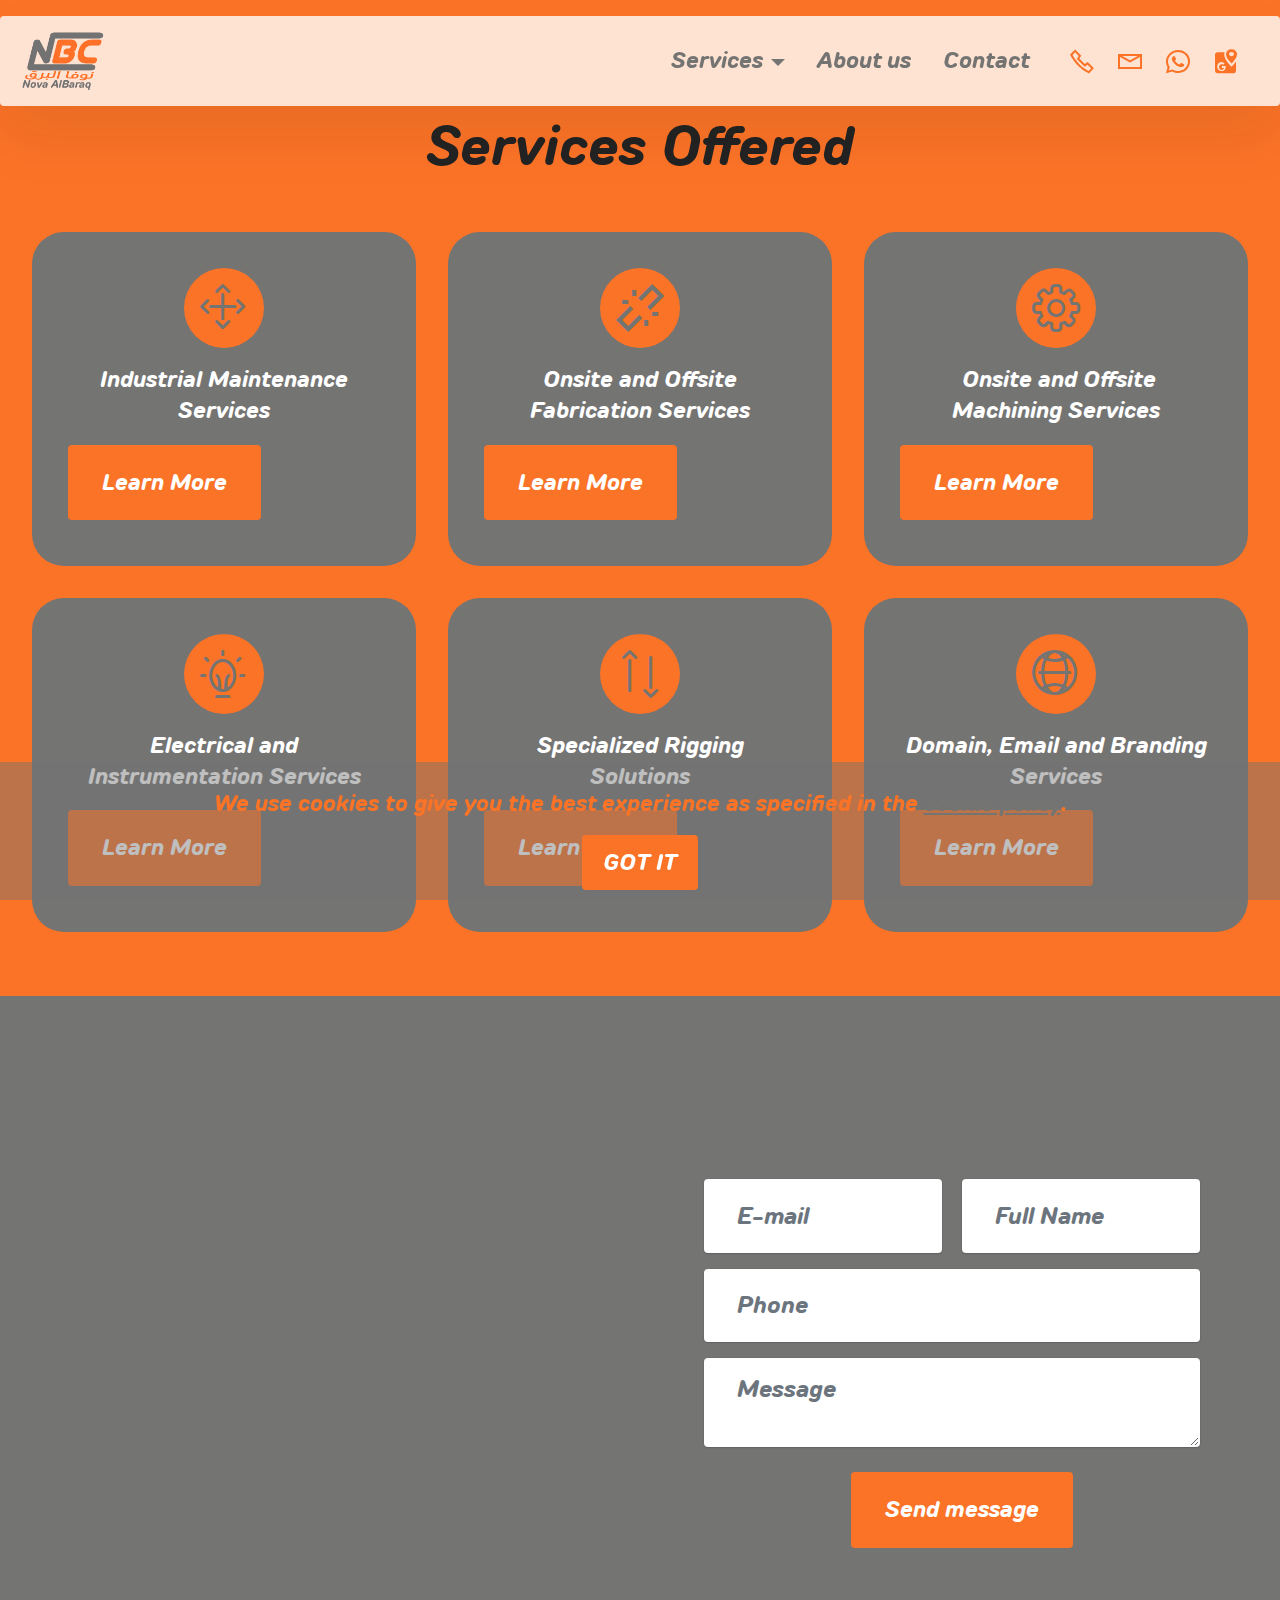
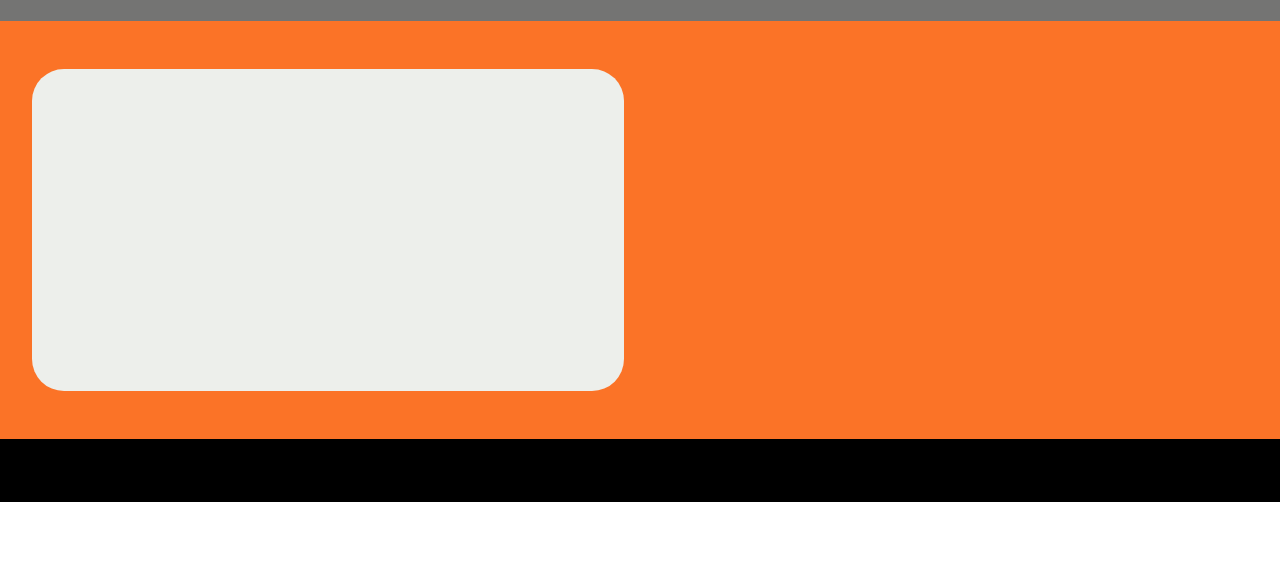
<file: service.html>
<!DOCTYPE html>
<html  >
<head>
  <!-- Site made with Mobirise Website Builder v5.9.18, https://mobirise.com -->
  <meta charset="UTF-8">
  <meta http-equiv="X-UA-Compatible" content="IE=edge">
  <meta name="generator" content="Mobirise v5.9.18, mobirise.com">
  <meta name="twitter:card" content="summary_large_image"/>
  <meta name="twitter:image:src" content="assets/images/service-meta.png">
  <meta property="og:image" content="assets/images/service-meta.png">
  <meta name="twitter:title" content="Services">
  <meta name="viewport" content="width=device-width, initial-scale=1, minimum-scale=1">
  <link rel="shortcut icon" href="assets/images/logo-small-transparent-1.png" type="image/x-icon">
  <meta name="description" content="Leading construction and maintenance company offering services to oil and gas, petrochemical and fertilizer industry. We also cater the services of Electrical, Instrumentation, specialized unconventional works and IT business.">
  
  
  <title>Services</title>
  <link rel="stylesheet" href="assets/web/assets/mobirise-icons2/mobirise2.css">
  <link rel="stylesheet" href="assets/web/assets/mobirise-icons-bold/mobirise-icons-bold.css">
  <link rel="stylesheet" href="assets/bootstrap/css/bootstrap.min.css">
  <link rel="stylesheet" href="assets/bootstrap/css/bootstrap-grid.min.css">
  <link rel="stylesheet" href="assets/bootstrap/css/bootstrap-reboot.min.css">
  <link rel="stylesheet" href="assets/animatecss/animate.css">
  <link rel="stylesheet" href="assets/dropdown/css/style.css">
  <link rel="stylesheet" href="assets/socicon/css/styles.css">
  <link rel="stylesheet" href="assets/theme/css/style.css">
  <link href="assets/fonts/style.css" rel="stylesheet">
  <link rel="preload" as="style" href="assets/mobirise/css/mbr-additional.css?v=KKo84v"><link rel="stylesheet" href="assets/mobirise/css/mbr-additional.css?v=KKo84v" type="text/css">

  
  
  
</head>
<body>

<!-- Analytics -->
<!-- Google Tag Manager (noscript) -->
<noscript><iframe src="https://www.googletagmanager.com/ns.html?id=GTM-T4RGKSXH" height="0" width="0" style="display:none;visibility:hidden"></iframe></noscript>
<!-- End Google Tag Manager (noscript) -->
<!-- /Analytics -->


  
  <section data-bs-version="5.1" class="menu menu2 cid-umyTbtkwdh" once="menu" id="menu02-m">
	

	<nav class="navbar navbar-dropdown navbar-fixed-top navbar-expand-lg">
		<div class="container">
			<div class="navbar-brand">
				<span class="navbar-logo">
					<a href="index.html#top">
						<img src="assets/images/logo-small-transparent-1.webp" alt="Nova AlBaraq" style="height: 5rem;">
					</a>
				</span>
				
			</div>
			<button class="navbar-toggler" type="button" data-toggle="collapse" data-bs-toggle="collapse" data-target="#navbarSupportedContent" data-bs-target="#navbarSupportedContent" aria-controls="navbarNavAltMarkup" aria-expanded="false" aria-label="Toggle navigation">
				<div class="hamburger">
					<span></span>
					<span></span>
					<span></span>
					<span></span>
				</div>
			</button>
			<div class="collapse navbar-collapse" id="navbarSupportedContent">
				<ul class="navbar-nav nav-dropdown nav-right" data-app-modern-menu="true"><li class="nav-item dropdown"><a class="nav-link link dropdown-toggle text-primary show display-7" href="service.html" data-toggle="dropdown-submenu" data-bs-toggle="dropdown" data-bs-auto-close="outside" aria-expanded="true">Services</a><div class="dropdown-menu show" aria-labelledby="dropdown-440" data-bs-popper="none"><a class="dropdown-item text-primary display-7" href="service.html">Industrial Services</a><a class="show dropdown-item text-primary display-7" href="service.html" aria-expanded="false">Fabrication Services</a><a class="text-primary show dropdown-item display-7" href="service.html">Machining Services</a><a class="text-primary show dropdown-item display-7" href="service.html">E&amp;I Services</a><a class="text-primary show dropdown-item display-7" href="service.html">Customized Solution&nbsp;</a><a class="text-primary show dropdown-item display-7" href="service.html">IT &amp; Branding Services</a></div></li><li class="nav-item"><a class="nav-link link text-primary display-7" href="https://mobiri.se" aria-expanded="false">About us</a></li>
					
					<li class="nav-item">
						<a class="nav-link link text-primary display-7" href="index.html#contacts-2-uhgCRJzOdi">Contact</a>
					</li></ul>
				<div class="icons-menu">
					<a class="iconfont-wrapper" href="tel:+966538020336">
						<span class="p-2 mbr-iconfont mobi-mbri-phone mobi-mbri"></span>
					</a>
					<a class="iconfont-wrapper" href="mailto:info@albaraq.sa">
						<span class="p-2 mbr-iconfont mobi-mbri-letter mobi-mbri"></span>
					</a>
					<a class="iconfont-wrapper" href="https://wa.me/966538020336">
						<span class="p-2 mbr-iconfont socicon-whatsapp socicon"></span>
					</a>
					<a class="iconfont-wrapper" href="https://maps.app.goo.gl/AC1Es3rGDufJdc6ZA" target="_blank">
						<span class="p-2 mbr-iconfont socicon-googlemaps socicon"></span>
					</a>
				</div>
				
			</div>
		</div>
	</nav>
</section>

<section data-bs-version="5.1" class="features22 cid-umyTbwz8qz" id="features022-p">
  

  
  
  <div class="container-fluid">
    <div class="row mb-5 justify-content-center">
      <div class="col-12 content-head">
        <h3 class="mbr-section-title mbr-fonts-style align-center mb-0 display-2"><strong>Services Offered</strong></h3>
        
      </div>
    </div>
    <div class="row mbr-masonry" data-masonry="{&quot;percentPosition&quot;: true }">
      <div class="item features-without-image col-12 col-md-6 col-lg-4 item-mb">
        <div class="item-wrapper">
          <div class="card-box align-left">
            <div class="iconfont-wrapper">
              <span class="mbr-iconfont mbrib-drag-n-drop2"></span>
            </div>
            <h5 class="card-title mbr-fonts-style display-7"><strong>Industrial Maintenance Services</strong></h5>
            

            <div class="mbr-section-btn item-footer"><a href="" class="btn item-btn btn-secondary display-7">Learn More</a></div>
          </div>
        </div>
      </div>
      <div class="item features-without-image col-12 col-md-6 col-lg-4 item-mb">
        <div class="item-wrapper">
          <div class="card-box align-left">
            <div class="iconfont-wrapper">
              <span class="mbr-iconfont mobi-mbri-unlink mobi-mbri"></span>
            </div>
            <h5 class="card-title mbr-fonts-style display-7"><strong>Onsite and Offsite Fabrication Services</strong></h5>
            

            <div class="mbr-section-btn item-footer"><a href="" class="btn item-btn btn-secondary display-7">Learn More</a></div>
          </div>
        </div>
      </div>
      <div class="item features-without-image col-12 col-md-6 col-lg-4 item-mb">
        <div class="item-wrapper">
          <div class="card-box align-left">
            <div class="iconfont-wrapper">
              <span class="mbr-iconfont mbrib-setting"></span>
            </div>
            <h5 class="card-title mbr-fonts-style display-7"><strong>&nbsp;Onsite and Offsite Machining Services</strong></h5>
            

            <div class="mbr-section-btn item-footer"><a href="" class="btn item-btn btn-secondary display-7">Learn More</a></div>
          </div>
        </div>
      </div>
      <div class="item features-without-image col-12 col-md-6 col-lg-4 item-mb">
        <div class="item-wrapper">
          <div class="card-box align-left">
            <div class="iconfont-wrapper">
              <span class="mbr-iconfont mbrib-idea"></span>
            </div>
            <h5 class="card-title mbr-fonts-style display-7"><strong>Electrical and Instrumentation Services</strong></h5>
            

            <div class="mbr-section-btn item-footer"><a href="" class="btn item-btn btn-secondary display-7">Learn More</a></div>
          </div>
        </div>
      </div>
      <div class="item features-without-image col-12 col-md-6 col-lg-4 item-mb">
        <div class="item-wrapper">
          <div class="card-box align-left">
            <div class="iconfont-wrapper">
              <span class="mbr-iconfont mbrib-up-down"></span>
            </div>
            <h5 class="card-title mbr-fonts-style display-7"><strong>Specialized Rigging Solutions</strong></h5>
            

            <div class="mbr-section-btn item-footer"><a href="" class="btn item-btn btn-secondary display-7">Learn More</a></div>
          </div>
        </div>
      </div>
      <div class="item features-without-image col-12 col-md-6 col-lg-4 item-mb">
        <div class="item-wrapper">
          <div class="card-box align-left">
            <div class="iconfont-wrapper">
              <span class="mbr-iconfont mbrib-globe-2"></span>
            </div>
            <h5 class="card-title mbr-fonts-style display-7"><strong>Domain, Email and Branding Services</strong></h5>
            

            <div class="mbr-section-btn item-footer"><a href="" class="btn item-btn btn-secondary display-7">Learn More</a></div>
          </div>
        </div>
      </div>
    </div>
  </div>
</section>

<section data-bs-version="5.1" class="form03 cid-umyTbAG2FV" id="form03-u">
    

    

    <div class="container-fluid">
        <div class="row justify-content-center">
            <div class="col-12 col-lg item-wrapper">
                <div class="mbr-section-head mb-5">
                    <h3 class="mbr-section-title mbr-fonts-style align-center mb-0 display-2">
                        <strong>Contact us</strong>
                    </h3>
                    
                </div>
                <div class="col-lg-12 mx-auto mbr-form" data-form-type="formoid">
                    <form action="https://mobirise.eu/" method="POST" class="mbr-form form-with-styler" data-form-title="Form Name"><input type="hidden" name="email" data-form-email="true" value="Ylhtcm7vVqKDW4R7AyhugDXF7kRf8VCbSlUFSmAs+xqepidDrdyLyMsznXUFeU3GZF6YDgbBE0awKBfAsQ73OKv76GcPCsK3A5X/rDInMW5cAnj/3jX6mlCA14dl5Uf6">
                        <div class="row">
                            <div hidden="hidden" data-form-alert="" class="alert alert-success col-12">Thanks for filling out the form!</div>
                            <div hidden="hidden" data-form-alert-danger="" class="alert alert-danger col-12">
                                Oops...! some problem!
                            </div>
                        </div>
                        <div class="dragArea row">
                            <div class="col-md col-sm-12 form-group mb-3 mb-3" data-for="name">
                                <input type="text" name="name" placeholder="Full Name" data-form-field="name" class="form-control" value="" id="name-form03-u">
                            </div>
                            <div class="col-md col-sm-12 form-group mb-3 mb-3" data-for="email">
                                <input type="email" name="email" placeholder="E-mail" data-form-field="email" class="form-control" value="" id="email-form03-u">
                            </div>
                            <div class="col-12 form-group mb-3 mb-3" data-for="phone">
                                <input type="tel" name="phone" placeholder="Phone" data-form-field="phone" class="form-control" value="" id="phone-form03-u">
                            </div>
                            <div class="col-12 form-group mb-3 mb-3" data-for="textarea">
                                <textarea name="textarea" placeholder="Message" data-form-field="textarea" class="form-control" id="textarea-form03-u"></textarea>
                            </div>
                            <div class="col-lg-12 col-md-12 col-sm-12 align-center mbr-section-btn"><button type="submit" class="btn btn-secondary display-7">
                                    Send message
                                </button></div>
                        </div>
                    </form>
                </div>


            </div>
            <div class="col-12 col-lg-6">
                <div class="image-wrapper">
                    <img class="w-100" src="assets/images/designer-1024x1024.webp" alt="">
                </div>
            </div>

        </div>
    </div>
</section>

<section data-bs-version="5.1" class="contacts02 map1 cid-umyTbBlkBd" id="contacts02-v">

    

    
    <div class="container-fluid">
        <div class="row justify-content-center">
            <div class="col-12 content-head">
                
            </div>
        </div>
        <div class="row justify-content-center">
            <div class="card col-12 col-md-12 col-lg-6">
                <div class="card-wrapper">
                    <div class="text-wrapper">
                        <h5 class="cardTitle mbr-fonts-style mb-2 display-5">
                            Contact Us
                        </h5>
                        <ul class="list mbr-fonts-style display-7">
                            <li class="mbr-text item-wrap">
                            Phone: <a href="tel:+966538020336" class="text-black">+966 538020336</a></li><li class="mbr-text item-wrap">WhatsApp: <a href="https://wa.me/966538020336" class="text-black text-primary" style="font-size: calc(1.175rem + 0.325 * ((100vw - 62rem) / 25));">+966 538020336</a></li> 

                            <li class="mbr-text item-wrap">                            
                            Email:<em><strong>
                            <a href="mailto:info@albaraq.sa" class="text-black text-primary">info@albaraq.sa</a></strong></em></li><li class="mbr-text item-wrap">Address: Al-Jubail, Saudi Arabia</li>

                            <li class="mbr-text item-wrap">
                            Working Hours:
                            Sat-Thur (9am-6pm)</li>
                        </ul>
                    </div>
                </div>
            </div>
            <div class="map-wrapper col-md-12 col-lg-6">
                <div class="google-map"><iframe frameborder="0" style="border:0" src="https://www.google.com/maps/embed?pb=!1m14!1m8!1m3!1d444.3745130455502!2d49.654273!3d26.998673!3m2!1i1024!2i768!4f13.1!3m3!1m2!1s0x3e35a1004e6a694d%3A0x64a48d8995360169!2sJabir%20dira!5e0!3m2!1sen!2sus!4v1721844445561!5m2!1sen!2sus" allowfullscreen=""></iframe></div>
            </div>
        </div>
    </div>
</section>

<section data-bs-version="5.1" class="footer3 cid-umyTbBYqwW" once="footers" id="footer03-w">

        

    

    <div class="container">
        <div class="row">
            

            
            <div class="col-12 mt-4">
                <p class="mbr-fonts-style copyright display-7">© 2024 Nova AlBaraq. All Rights Reserved.</p>
            </div>
        </div>
    </div>
</section><section class="display-7" style="padding: 0;align-items: center;justify-content: center;flex-wrap: wrap;    align-content: center;display: flex;position: relative;height: 4rem;"><a href="https://mobiri.se/3306796" style="flex: 1 1;height: 4rem;position: absolute;width: 100%;z-index: 1;"><img alt="" style="height: 4rem;" src="[data-uri]"></a><p style="margin: 0;text-align: center;" class="display-7">&#8204;</p><a style="z-index:1" href="https://mobirise.com/builder/ai-website-generator.html">AI Website Generator</a></section><script src="assets/bootstrap/js/bootstrap.bundle.min.js"></script>  <script src="assets/web/assets/cookies-alert-plugin/cookies-alert-core.js"></script>  <script src="assets/web/assets/cookies-alert-plugin/cookies-alert-script.js"></script>  <script src="assets/smoothscroll/smooth-scroll.js"></script>  <script src="assets/ytplayer/index.js"></script>  <script src="assets/dropdown/js/navbar-dropdown.js"></script>  <script src="assets/masonry/masonry.pkgd.min.js"></script>  <script src="assets/imagesloaded/imagesloaded.pkgd.min.js"></script>  <script src="assets/theme/js/script.js"></script>  <script src="assets/formoid/formoid.min.js"></script>  
  
  
<input name="cookieData" type="hidden" data-cookie-cookiesAlertType='1' data-cookie-customDialogSelector='null' data-cookie-colorText='#fb7327' data-cookie-colorBg='rgb(116, 116, 115)' data-cookie-opacityOverlay='0' data-cookie-bgOpacity='46' data-cookie-textButton='GOT IT' data-cookie-rejectText='REJECT' data-cookie-colorButton='#fb7327' data-cookie-rejectColor='#ffffff' data-cookie-colorLink='#747473' data-cookie-underlineLink='true' data-cookie-text="We use cookies to give you the best experience as specified in the <a href='privacy.html'>cookie policy</a>.">
   <div id="scrollToTop" class="scrollToTop mbr-arrow-up"><a style="text-align: center;"><i class="mbr-arrow-up-icon mbr-arrow-up-icon-cm cm-icon cm-icon-smallarrow-up"></i></a></div>
    <input name="animation" type="hidden">
  </body>
</html>
</file>
<file: assets/web/assets/mobirise-icons2/mobirise2.css>
@font-face {
  font-family: 'Moririse2';
  font-display: swap;
  src:  url('mobirise2.eot?f2bix4');
  src:  url('mobirise2.eot?f2bix4#iefix') format('embedded-opentype'),
    url('mobirise2.ttf?f2bix4') format('truetype'),
    url('mobirise2.woff?f2bix4') format('woff'),
    url('mobirise2.svg?f2bix4#mobirise2') format('svg');
  font-weight: normal;
  font-style: normal;
}

[class^="mobi-"], [class*=" mobi-"] {
  /* use !important to prevent issues with browser extensions that change fonts */
  font-family: 'Moririse2' !important;
  speak: none;
  font-style: normal;
  font-weight: normal;
  font-variant: normal;
  text-transform: none;
  line-height: 1;

  /* Better Font Rendering =========== */
  -webkit-font-smoothing: antialiased;
  -moz-osx-font-smoothing: grayscale;
}

.mobi-mbri-add-submenu:before {
  content: "\e900";
}
.mobi-mbri-alert:before {
  content: "\e901";
}
.mobi-mbri-align-center:before {
  content: "\e902";
}
.mobi-mbri-align-justify:before {
  content: "\e903";
}
.mobi-mbri-align-left:before {
  content: "\e904";
}
.mobi-mbri-align-right:before {
  content: "\e905";
}
.mobi-mbri-android:before {
  content: "\e906";
}
.mobi-mbri-apple:before {
  content: "\e907";
}
.mobi-mbri-arrow-down:before {
  content: "\e908";
}
.mobi-mbri-arrow-next:before {
  content: "\e909";
}
.mobi-mbri-arrow-prev:before {
  content: "\e90a";
}
.mobi-mbri-arrow-up:before {
  content: "\e90b";
}
.mobi-mbri-bold:before {
  content: "\e90c";
}
.mobi-mbri-bookmark:before {
  content: "\e90d";
}
.mobi-mbri-bootstrap:before {
  content: "\e90e";
}
.mobi-mbri-briefcase:before {
  content: "\e90f";
}
.mobi-mbri-browse:before {
  content: "\e910";
}
.mobi-mbri-bulleted-list:before {
  content: "\e911";
}
.mobi-mbri-calendar:before {
  content: "\e912";
}
.mobi-mbri-camera:before {
  content: "\e913";
}
.mobi-mbri-cart-add:before {
  content: "\e914";
}
.mobi-mbri-cart-full:before {
  content: "\e915";
}
.mobi-mbri-cash:before {
  content: "\e916";
}
.mobi-mbri-change-style:before {
  content: "\e917";
}
.mobi-mbri-chat:before {
  content: "\e918";
}
.mobi-mbri-clock:before {
  content: "\e919";
}
.mobi-mbri-close:before {
  content: "\e91a";
}
.mobi-mbri-cloud:before {
  content: "\e91b";
}
.mobi-mbri-code:before {
  content: "\e91c";
}
.mobi-mbri-contact-form:before {
  content: "\e91d";
}
.mobi-mbri-credit-card:before {
  content: "\e91e";
}
.mobi-mbri-cursor-click:before {
  content: "\e91f";
}
.mobi-mbri-cust-feedback:before {
  content: "\e920";
}
.mobi-mbri-database:before {
  content: "\e921";
}
.mobi-mbri-delivery:before {
  content: "\e922";
}
.mobi-mbri-desktop:before {
  content: "\e923";
}
.mobi-mbri-devices:before {
  content: "\e924";
}
.mobi-mbri-down:before {
  content: "\e925";
}
.mobi-mbri-download-2:before {
  content: "\e926";
}
.mobi-mbri-download:before {
  content: "\e927";
}
.mobi-mbri-drag-n-drop-2:before {
  content: "\e928";
}
.mobi-mbri-drag-n-drop:before {
  content: "\e929";
}
.mobi-mbri-edit-2:before {
  content: "\e92a";
}
.mobi-mbri-edit:before {
  content: "\e92b";
}
.mobi-mbri-error:before {
  content: "\e92c";
}
.mobi-mbri-extension:before {
  content: "\e92d";
}
.mobi-mbri-features:before {
  content: "\e92e";
}
.mobi-mbri-file:before {
  content: "\e92f";
}
.mobi-mbri-flag:before {
  content: "\e930";
}
.mobi-mbri-folder:before {
  content: "\e931";
}
.mobi-mbri-gift:before {
  content: "\e932";
}
.mobi-mbri-github:before {
  content: "\e933";
}
.mobi-mbri-globe-2:before {
  content: "\e934";
}
.mobi-mbri-globe:before {
  content: "\e935";
}
.mobi-mbri-growing-chart:before {
  content: "\e936";
}
.mobi-mbri-hearth:before {
  content: "\e937";
}
.mobi-mbri-help:before {
  content: "\e938";
}
.mobi-mbri-home:before {
  content: "\e939";
}
.mobi-mbri-hot-cup:before {
  content: "\e93a";
}
.mobi-mbri-idea:before {
  content: "\e93b";
}
.mobi-mbri-image-gallery:before {
  content: "\e93c";
}
.mobi-mbri-image-slider:before {
  content: "\e93d";
}
.mobi-mbri-info:before {
  content: "\e93e";
}
.mobi-mbri-italic:before {
  content: "\e93f";
}
.mobi-mbri-key:before {
  content: "\e940";
}
.mobi-mbri-laptop:before {
  content: "\e941";
}
.mobi-mbri-layers:before {
  content: "\e942";
}
.mobi-mbri-left-right:before {
  content: "\e943";
}
.mobi-mbri-left:before {
  content: "\e944";
}
.mobi-mbri-letter:before {
  content: "\e945";
}
.mobi-mbri-like:before {
  content: "\e946";
}
.mobi-mbri-link:before {
  content: "\e947";
}
.mobi-mbri-lock:before {
  content: "\e948";
}
.mobi-mbri-login:before {
  content: "\e949";
}
.mobi-mbri-logout:before {
  content: "\e94a";
}
.mobi-mbri-magic-stick:before {
  content: "\e94b";
}
.mobi-mbri-map-pin:before {
  content: "\e94c";
}
.mobi-mbri-menu:before {
  content: "\e94d";
}
.mobi-mbri-mobile-2:before {
  content: "\e94e";
}
.mobi-mbri-mobile-horizontal:before {
  content: "\e94f";
}
.mobi-mbri-mobile:before {
  content: "\e950";
}
.mobi-mbri-mobirise:before {
  content: "\e951";
}
.mobi-mbri-more-horizontal:before {
  content: "\e952";
}
.mobi-mbri-more-vertical:before {
  content: "\e953";
}
.mobi-mbri-music:before {
  content: "\e954";
}
.mobi-mbri-new-file:before {
  content: "\e955";
}
.mobi-mbri-numbered-list:before {
  content: "\e956";
}
.mobi-mbri-opened-folder:before {
  content: "\e957";
}
.mobi-mbri-pages:before {
  content: "\e958";
}
.mobi-mbri-paper-plane:before {
  content: "\e959";
}
.mobi-mbri-paperclip:before {
  content: "\e95a";
}
.mobi-mbri-phone:before {
  content: "\e95b";
}
.mobi-mbri-photo:before {
  content: "\e95c";
}
.mobi-mbri-photos:before {
  content: "\e95d";
}
.mobi-mbri-pin:before {
  content: "\e95e";
}
.mobi-mbri-play:before {
  content: "\e95f";
}
.mobi-mbri-plus:before {
  content: "\e960";
}
.mobi-mbri-preview:before {
  content: "\e961";
}
.mobi-mbri-print:before {
  content: "\e962";
}
.mobi-mbri-protect:before {
  content: "\e963";
}
.mobi-mbri-question:before {
  content: "\e964";
}
.mobi-mbri-quote-left:before {
  content: "\e965";
}
.mobi-mbri-quote-right:before {
  content: "\e966";
}
.mobi-mbri-redo:before {
  content: "\e967";
}
.mobi-mbri-refresh:before {
  content: "\e968";
}
.mobi-mbri-responsive-2:before {
  content: "\e969";
}
.mobi-mbri-responsive:before {
  content: "\e96a";
}
.mobi-mbri-right:before {
  content: "\e96b";
}
.mobi-mbri-rocket:before {
  content: "\e96c";
}
.mobi-mbri-sad-face:before {
  content: "\e96d";
}
.mobi-mbri-sale:before {
  content: "\e96e";
}
.mobi-mbri-save:before {
  content: "\e96f";
}
.mobi-mbri-search:before {
  content: "\e970";
}
.mobi-mbri-setting-2:before {
  content: "\e971";
}
.mobi-mbri-setting-3:before {
  content: "\e972";
}
.mobi-mbri-setting:before {
  content: "\e973";
}
.mobi-mbri-share:before {
  content: "\e974";
}
.mobi-mbri-shopping-bag:before {
  content: "\e975";
}
.mobi-mbri-shopping-basket:before {
  content: "\e976";
}
.mobi-mbri-shopping-cart:before {
  content: "\e977";
}
.mobi-mbri-sites:before {
  content: "\e978";
}
.mobi-mbri-smile-face:before {
  content: "\e979";
}
.mobi-mbri-speed:before {
  content: "\e97a";
}
.mobi-mbri-star:before {
  content: "\e97b";
}
.mobi-mbri-success:before {
  content: "\e97c";
}
.mobi-mbri-sun:before {
  content: "\e97d";
}
.mobi-mbri-sun2:before {
  content: "\e97e";
}
.mobi-mbri-tablet-vertical:before {
  content: "\e97f";
}
.mobi-mbri-tablet:before {
  content: "\e980";
}
.mobi-mbri-target:before {
  content: "\e981";
}
.mobi-mbri-timer:before {
  content: "\e982";
}
.mobi-mbri-to-ftp:before {
  content: "\e983";
}
.mobi-mbri-to-local-drive:before {
  content: "\e984";
}
.mobi-mbri-touch-swipe:before {
  content: "\e985";
}
.mobi-mbri-touch:before {
  content: "\e986";
}
.mobi-mbri-trash:before {
  content: "\e987";
}
.mobi-mbri-underline:before {
  content: "\e988";
}
.mobi-mbri-undo:before {
  content: "\e989";
}
.mobi-mbri-unlink:before {
  content: "\e98a";
}
.mobi-mbri-unlock:before {
  content: "\e98b";
}
.mobi-mbri-up-down:before {
  content: "\e98c";
}
.mobi-mbri-up:before {
  content: "\e98d";
}
.mobi-mbri-update:before {
  content: "\e98e";
}
.mobi-mbri-upload-2:before {
  content: "\e98f";
}
.mobi-mbri-upload:before {
  content: "\e990";
}
.mobi-mbri-user-2:before {
  content: "\e991";
}
.mobi-mbri-user:before {
  content: "\e992";
}
.mobi-mbri-users:before {
  content: "\e993";
}
.mobi-mbri-video-play:before {
  content: "\e994";
}
.mobi-mbri-video:before {
  content: "\e995";
}
.mobi-mbri-watch:before {
  content: "\e996";
}
.mobi-mbri-website-theme-2:before {
  content: "\e997";
}
.mobi-mbri-website-theme:before {
  content: "\e998";
}
.mobi-mbri-wifi:before {
  content: "\e999";
}
.mobi-mbri-windows:before {
  content: "\e99a";
}
.mobi-mbri-zoom-in:before {
  content: "\e99b";
}
.mobi-mbri-zoom-out:before {
  content: "\e99c";
}
</file>
<file: assets/web/assets/mobirise-icons-bold/mobirise-icons-bold.css>
@font-face {
  font-family: 'mobirise-icons-bold';
  font-display: swap;
  src:  url('mobirise-icons-bold.eot?m1l4yr');
  src:  url('mobirise-icons-bold.eot?m1l4yr#iefix') format('embedded-opentype'),
    url('mobirise-icons-bold.ttf?m1l4yr') format('truetype'),
    url('mobirise-icons-bold.woff?m1l4yr') format('woff'),
    url('mobirise-icons-bold.svg?m1l4yr#mobirise-icons-bold') format('svg');
  font-weight: normal;
  font-style: normal;
}

[class^="mbrib-"], [class*="mbrib-"] {
  /* use !important to prevent issues with browser extensions that change fonts */
  font-family: 'mobirise-icons-bold' !important;
  speak: none;
  font-style: normal;
  font-weight: normal;
  font-variant: normal;
  text-transform: none;
  line-height: 1;

  /* Better Font Rendering =========== */
  -webkit-font-smoothing: antialiased;
  -moz-osx-font-smoothing: grayscale;
}

.mbrib-add-submenu:before {
  content: "\e900";
}
.mbrib-alert:before {
  content: "\e901";
}
.mbrib-align-center:before {
  content: "\e902";
}
.mbrib-align-justify:before {
  content: "\e903";
}
.mbrib-align-left:before {
  content: "\e904";
}
.mbrib-align-right:before {
  content: "\e905";
}
.mbrib-android:before {
  content: "\e906";
}
.mbrib-apple:before {
  content: "\e907";
}
.mbrib-arrow-down:before {
  content: "\e908";
}
.mbrib-arrow-next:before {
  content: "\e909";
}
.mbrib-arrow-prev:before {
  content: "\e90a";
}
.mbrib-arrow-up:before {
  content: "\e90b";
}
.mbrib-bold:before {
  content: "\e90c";
}
.mbrib-bookmark:before {
  content: "\e90d";
}
.mbrib-bootstrap:before {
  content: "\e90e";
}
.mbrib-briefcase:before {
  content: "\e90f";
}
.mbrib-browse:before {
  content: "\e910";
}
.mbrib-bulleted-list:before {
  content: "\e911";
}
.mbrib-calendar:before {
  content: "\e912";
}
.mbrib-camera:before {
  content: "\e913";
}
.mbrib-cart-add:before {
  content: "\e914";
}
.mbrib-cart-full:before {
  content: "\e915";
}
.mbrib-cash:before {
  content: "\e916";
}
.mbrib-change-style:before {
  content: "\e917";
}
.mbrib-chat:before {
  content: "\e918";
}
.mbrib-clock:before {
  content: "\e919";
}
.mbrib-close:before {
  content: "\e91a";
}
.mbrib-cloud:before {
  content: "\e91b";
}
.mbrib-code:before {
  content: "\e91c";
}
.mbrib-contact-form:before {
  content: "\e91d";
}
.mbrib-credit-card:before {
  content: "\e91e";
}
.mbrib-cursor-click:before {
  content: "\e91f";
}
.mbrib-cust-feedback:before {
  content: "\e920";
}
.mbrib-database:before {
  content: "\e921";
}
.mbrib-delivery:before {
  content: "\e922";
}
.mbrib-desktop:before {
  content: "\e923";
}
.mbrib-devices:before {
  content: "\e924";
}
.mbrib-down:before {
  content: "\e925";
}
.mbrib-download:before {
  content: "\e926";
}
.mbrib-drag-n-drop:before {
  content: "\e927";
}
.mbrib-drag-n-drop2:before {
  content: "\e928";
}
.mbrib-edit:before {
  content: "\e929";
}
.mbrib-edit2:before {
  content: "\e92a";
}
.mbrib-error:before {
  content: "\e92b";
}
.mbrib-extension:before {
  content: "\e92c";
}
.mbrib-features:before {
  content: "\e92d";
}
.mbrib-file:before {
  content: "\e92e";
}
.mbrib-flag:before {
  content: "\e92f";
}
.mbrib-folder:before {
  content: "\e930";
}
.mbrib-gift:before {
  content: "\e931";
}
.mbrib-github:before {
  content: "\e932";
}
.mbrib-globe-2:before {
  content: "\e933";
}
.mbrib-globe:before {
  content: "\e934";
}
.mbrib-growing-chart:before {
  content: "\e935";
}
.mbrib-hearth:before {
  content: "\e936";
}
.mbrib-help:before {
  content: "\e937";
}
.mbrib-home:before {
  content: "\e938";
}
.mbrib-hot-cup:before {
  content: "\e939";
}
.mbrib-idea:before {
  content: "\e93a";
}
.mbrib-image-gallery:before {
  content: "\e93b";
}
.mbrib-image-slider:before {
  content: "\e93c";
}
.mbrib-info:before {
  content: "\e93d";
}
.mbrib-italic:before {
  content: "\e93e";
}
.mbrib-key:before {
  content: "\e93f";
}
.mbrib-laptop:before {
  content: "\e940";
}
.mbrib-layers:before {
  content: "\e941";
}
.mbrib-left-right:before {
  content: "\e942";
}
.mbrib-left:before {
  content: "\e943";
}
.mbrib-letter:before {
  content: "\e944";
}
.mbrib-like:before {
  content: "\e945";
}
.mbrib-link:before {
  content: "\e946";
}
.mbrib-lock:before {
  content: "\e947";
}
.mbrib-login:before {
  content: "\e948";
}
.mbrib-logout:before {
  content: "\e949";
}
.mbrib-magic-stick:before {
  content: "\e94a";
}
.mbrib-map-pin:before {
  content: "\e94b";
}
.mbrib-menu:before {
  content: "\e94c";
}
.mbrib-mobile:before {
  content: "\e94d";
}
.mbrib-mobile2:before {
  content: "\e94e";
}
.mbrib-mobirise:before {
  content: "\e94f";
}
.mbrib-more-horizontal:before {
  content: "\e950";
}
.mbrib-more-vertical:before {
  content: "\e951";
}
.mbrib-music:before {
  content: "\e952";
}
.mbrib-new-file:before {
  content: "\e953";
}
.mbrib-numbered-list:before {
  content: "\e954";
}
.mbrib-opened-folder:before {
  content: "\e955";
}
.mbrib-pages:before {
  content: "\e956";
}
.mbrib-paper-plane:before {
  content: "\e957";
}
.mbrib-paperclip:before {
  content: "\e958";
}
.mbrib-photo:before {
  content: "\e959";
}
.mbrib-photos:before {
  content: "\e95a";
}
.mbrib-pin:before {
  content: "\e95b";
}
.mbrib-play:before {
  content: "\e95c";
}
.mbrib-plus:before {
  content: "\e95d";
}
.mbrib-preview:before {
  content: "\e95e";
}
.mbrib-print:before {
  content: "\e95f";
}
.mbrib-protect:before {
  content: "\e960";
}
.mbrib-question:before {
  content: "\e961";
}
.mbrib-quote-left:before {
  content: "\e962";
}
.mbrib-quote-right:before {
  content: "\e963";
}
.mbrib-redo:before {
  content: "\e964";
}
.mbrib-refresh:before {
  content: "\e965";
}
.mbrib-responsive:before {
  content: "\e966";
}
.mbrib-right:before {
  content: "\e967";
}
.mbrib-rocket:before {
  content: "\e968";
}
.mbrib-sad-face:before {
  content: "\e969";
}
.mbrib-sale:before {
  content: "\e96a";
}
.mbrib-save:before {
  content: "\e96b";
}
.mbrib-search:before {
  content: "\e96c";
}
.mbrib-setting:before {
  content: "\e96d";
}
.mbrib-setting2:before {
  content: "\e96e";
}
.mbrib-setting3:before {
  content: "\e96f";
}
.mbrib-share:before {
  content: "\e970";
}
.mbrib-shopping-bag:before {
  content: "\e971";
}
.mbrib-shopping-basket:before {
  content: "\e972";
}
.mbrib-shopping-cart:before {
  content: "\e973";
}
.mbrib-sites:before {
  content: "\e974";
}
.mbrib-smile-face:before {
  content: "\e975";
}
.mbrib-speed:before {
  content: "\e976";
}
.mbrib-star:before {
  content: "\e977";
}
.mbrib-success:before {
  content: "\e978";
}
.mbrib-sun:before {
  content: "\e979";
}
.mbrib-sun2:before {
  content: "\e97a";
}
.mbrib-tablet-vertical:before {
  content: "\e97b";
}
.mbrib-tablet:before {
  content: "\e97c";
}
.mbrib-target:before {
  content: "\e97d";
}
.mbrib-timer:before {
  content: "\e97e";
}
.mbrib-to-ftp:before {
  content: "\e97f";
}
.mbrib-to-local-drive:before {
  content: "\e980";
}
.mbrib-touch-swipe:before {
  content: "\e981";
}
.mbrib-touch:before {
  content: "\e982";
}
.mbrib-trash:before {
  content: "\e983";
}
.mbrib-underline:before {
  content: "\e984";
}
.mbrib-undo:before {
  content: "\e985";
}
.mbrib-unlink:before {
  content: "\e986";
}
.mbrib-unlock:before {
  content: "\e987";
}
.mbrib-up-down:before {
  content: "\e988";
}
.mbrib-up:before {
  content: "\e989";
}
.mbrib-update:before {
  content: "\e98a";
}
.mbrib-upload:before {
  content: "\e98b";
}
.mbrib-user:before {
  content: "\e98c";
}
.mbrib-user2:before {
  content: "\e98d";
}
.mbrib-users:before {
  content: "\e98e";
}
.mbrib-video-play:before {
  content: "\e98f";
}
.mbrib-video:before {
  content: "\e990";
}
.mbrib-watch:before {
  content: "\e991";
}
.mbrib-website-theme:before {
  content: "\e992";
}
.mbrib-wifi:before {
  content: "\e993";
}
.mbrib-windows:before {
  content: "\e994";
}
.mbrib-zoom-out:before {
  content: "\e995";
}
</file>
<file: assets/dropdown/css/style.css>
.navbar-dropdown {
  left: 0;
  padding: 0;
  position: absolute;
  right: 0;
  top: 0;
  transition: all 0.45s ease;
  z-index: 1030;
  background: #282828; }
  .navbar-dropdown .navbar-logo {
    margin-right: 0.8rem;
    transition: margin 0.3s ease-in-out;
    vertical-align: middle; }
    .navbar-dropdown .navbar-logo img {
      height: 3.125rem;
      transition: all 0.3s ease-in-out; }
    .navbar-dropdown .navbar-logo.mbr-iconfont {
      font-size: 3.125rem;
      line-height: 3.125rem; }
  .navbar-dropdown .navbar-caption {
    font-weight: 700;
    white-space: normal;
    vertical-align: -4px;
    line-height: 3.125rem !important; }
    .navbar-dropdown .navbar-caption, .navbar-dropdown .navbar-caption:hover {
      color: inherit;
      text-decoration: none; }
  .navbar-dropdown .mbr-iconfont + .navbar-caption {
    vertical-align: -1px; }
  .navbar-dropdown.navbar-fixed-top {
    position: fixed; }
  .navbar-dropdown .navbar-brand span {
    vertical-align: -4px; }
  .navbar-dropdown.bg-color.transparent {
    background: none; }
  .navbar-dropdown.navbar-short .navbar-brand {
    padding: 0.625rem 0; }
    .navbar-dropdown.navbar-short .navbar-brand span {
      vertical-align: -1px; }
  .navbar-dropdown.navbar-short .navbar-caption {
    line-height: 2.375rem !important;
    vertical-align: -2px; }
  .navbar-dropdown.navbar-short .navbar-logo {
    margin-right: 0.5rem; }
    .navbar-dropdown.navbar-short .navbar-logo img {
      height: 2.375rem; }
    .navbar-dropdown.navbar-short .navbar-logo.mbr-iconfont {
      font-size: 2.375rem;
      line-height: 2.375rem; }
  .navbar-dropdown.navbar-short .mbr-table-cell {
    height: 3.625rem; }
  .navbar-dropdown .navbar-close {
    left: 0.6875rem;
    position: fixed;
    top: 0.75rem;
    z-index: 1000; }
  .navbar-dropdown .hamburger-icon {
    content: "";
    display: inline-block;
    vertical-align: middle;
    width: 16px;
    -webkit-box-shadow: 0 -6px 0 1px #282828,0 0 0 1px #282828,0 6px 0 1px #282828;
    -moz-box-shadow: 0 -6px 0 1px #282828,0 0 0 1px #282828,0 6px 0 1px #282828;
    box-shadow: 0 -6px 0 1px #282828,0 0 0 1px #282828,0 6px 0 1px #282828; }

.dropdown-menu .dropdown-toggle[data-toggle="dropdown-submenu"]::after {
  border-bottom: 0.35em solid transparent;
  border-left: 0.35em solid;
  border-right: 0;
  border-top: 0.35em solid transparent;
  margin-left: 0.3rem; }

.dropdown-menu .dropdown-item:focus {
  outline: 0; }

.nav-dropdown {
  font-size: 0.75rem;
  font-weight: 500;
  height: auto !important; }
  .nav-dropdown .nav-btn {
    padding-left: 1rem; }
  .nav-dropdown .link {
    margin: .667em 1.667em;
    font-weight: 500;
    padding: 0;
    transition: color .2s ease-in-out; }
    .nav-dropdown .link.dropdown-toggle {
      margin-right: 2.583em; }
      .nav-dropdown .link.dropdown-toggle::after {
        margin-left: .25rem;
        border-top: 0.35em solid;
        border-right: 0.35em solid transparent;
        border-left: 0.35em solid transparent;
        border-bottom: 0; }
      .nav-dropdown .link.dropdown-toggle[aria-expanded="true"] {
        margin: 0;
        padding: 0.667em 3.263em  0.667em 1.667em; }
  .nav-dropdown .link::after,
  .nav-dropdown .dropdown-item::after {
    color: inherit; }
  .nav-dropdown .btn {
    font-size: 0.75rem;
    font-weight: 700;
    letter-spacing: 0;
    margin-bottom: 0;
    padding-left: 1.25rem;
    padding-right: 1.25rem; }
  .nav-dropdown .dropdown-menu {
    border-radius: 0;
    border: 0;
    left: 0;
    margin: 0;
    padding-bottom: 1.25rem;
    padding-top: 1.25rem;
    position: relative; }
  .nav-dropdown .dropdown-submenu {
    margin-left: 0.125rem;
    top: 0; }
  .nav-dropdown .dropdown-item {
    font-weight: 500;
    line-height: 2;
    padding: 0.3846em 4.615em 0.3846em 1.5385em;
    position: relative;
    transition: color .2s ease-in-out, background-color .2s ease-in-out; }
    .nav-dropdown .dropdown-item::after {
      margin-top: -0.3077em;
      position: absolute;
      right: 1.1538em;
      top: 50%; }
    .nav-dropdown .dropdown-item:focus, .nav-dropdown .dropdown-item:hover {
      background: none; }

@media (max-width: 767px) {
  .nav-dropdown.navbar-toggleable-sm {
    bottom: 0;
    display: none;
    left: 0;
    overflow-x: hidden;
    position: fixed;
    top: 0;
    transform: translateX(-100%);
    -ms-transform: translateX(-100%);
    -webkit-transform: translateX(-100%);
    width: 18.75rem;
    z-index: 999; } }
.nav-dropdown.navbar-toggleable-xl {
  bottom: 0;
  display: none;
  left: 0;
  overflow-x: hidden;
  position: fixed;
  top: 0;
  transform: translateX(-100%);
  -ms-transform: translateX(-100%);
  -webkit-transform: translateX(-100%);
  width: 18.75rem;
  z-index: 999; }

.nav-dropdown-sm {
  display: block !important;
  overflow-x: hidden;
  overflow: auto;
  padding-top: 3.875rem; }
  .nav-dropdown-sm::after {
    content: "";
    display: block;
    height: 3rem;
    width: 100%; }
  .nav-dropdown-sm.collapse.in ~ .navbar-close {
    display: block !important; }
  .nav-dropdown-sm.collapsing, .nav-dropdown-sm.collapse.in {
    transform: translateX(0);
    -ms-transform: translateX(0);
    -webkit-transform: translateX(0);
    transition: all 0.25s ease-out;
    -webkit-transition: all 0.25s ease-out;
    background: #282828; }
  .nav-dropdown-sm.collapsing[aria-expanded="false"] {
    transform: translateX(-100%);
    -ms-transform: translateX(-100%);
    -webkit-transform: translateX(-100%); }
  .nav-dropdown-sm .nav-item {
    display: block;
    margin-left: 0 !important;
    padding-left: 0; }
  .nav-dropdown-sm .link,
  .nav-dropdown-sm .dropdown-item {
    border-top: 1px dotted rgba(255, 255, 255, 0.1);
    font-size: 0.8125rem;
    line-height: 1.6;
    margin: 0 !important;
    padding: 0.875rem 2.4rem 0.875rem 1.5625rem !important;
    position: relative;
    white-space: normal; }
    .nav-dropdown-sm .link:focus, .nav-dropdown-sm .link:hover,
    .nav-dropdown-sm .dropdown-item:focus,
    .nav-dropdown-sm .dropdown-item:hover {
      background: rgba(0, 0, 0, 0.2) !important;
      color: #c0a375; }
  .nav-dropdown-sm .nav-btn {
    position: relative;
    padding: 1.5625rem 1.5625rem 0 1.5625rem; }
    .nav-dropdown-sm .nav-btn::before {
      border-top: 1px dotted rgba(255, 255, 255, 0.1);
      content: "";
      left: 0;
      position: absolute;
      top: 0;
      width: 100%; }
    .nav-dropdown-sm .nav-btn + .nav-btn {
      padding-top: 0.625rem; }
      .nav-dropdown-sm .nav-btn + .nav-btn::before {
        display: none; }
  .nav-dropdown-sm .btn {
    padding: 0.625rem 0; }
  .nav-dropdown-sm .dropdown-toggle[data-toggle="dropdown-submenu"]::after {
    margin-left: .25rem;
    border-top: 0.35em solid;
    border-right: 0.35em solid transparent;
    border-left: 0.35em solid transparent;
    border-bottom: 0; }
  .nav-dropdown-sm .dropdown-toggle[data-toggle="dropdown-submenu"][aria-expanded="true"]::after {
    border-top: 0;
    border-right: 0.35em solid transparent;
    border-left: 0.35em solid transparent;
    border-bottom: 0.35em solid; }
  .nav-dropdown-sm .dropdown-menu {
    margin: 0;
    padding: 0;
    position: relative;
    top: 0;
    left: 0;
    width: 100%;
    border: 0;
    float: none;
    border-radius: 0;
    background: none; }
  .nav-dropdown-sm .dropdown-submenu {
    left: 100%;
    margin-left: 0.125rem;
    margin-top: -1.25rem;
    top: 0; }

.navbar-toggleable-sm .nav-dropdown .dropdown-menu {
  position: absolute; }

.navbar-toggleable-sm .nav-dropdown .dropdown-submenu {
  left: 100%;
  margin-left: 0.125rem;
  margin-top: -1.25rem;
  top: 0; }

.navbar-toggleable-sm.opened .nav-dropdown .dropdown-menu {
  position: relative; }

.navbar-toggleable-sm.opened .nav-dropdown .dropdown-submenu {
  left: 0;
  margin-left: 00rem;
  margin-top: 0rem;
  top: 0; }

.is-builder .nav-dropdown.collapsing {
  transition: none !important; }
</file>
<file: assets/socicon/css/styles.css>
@charset "UTF-8";

@font-face {
  font-family: 'Socicon';
  src:  url('../fonts/socicon.eot');
  src:  url('../fonts/socicon.eot?#iefix') format('embedded-opentype'),
    url('../fonts/socicon.woff2') format('woff2'),
    url('../fonts/socicon.ttf') format('truetype'),
    url('../fonts/socicon.woff') format('woff'),
    url('../fonts/socicon.svg#socicon') format('svg');
  font-weight: normal;
  font-style: normal;
  font-display: swap;
}

[data-icon]:before {
  font-family: "socicon" !important;
  content: attr(data-icon);
  font-style: normal !important;
  font-weight: normal !important;
  font-variant: normal !important;
  text-transform: none !important;
  speak: none;
  line-height: 1;
  -webkit-font-smoothing: antialiased;
  -moz-osx-font-smoothing: grayscale;
}

[class^="socicon-"], [class*=" socicon-"] {
  /* use !important to prevent issues with browser extensions that change fonts */
  font-family: 'Socicon' !important;
  speak: none;
  font-style: normal;
  font-weight: normal;
  font-variant: normal;
  text-transform: none;
  line-height: 1;

  /* Better Font Rendering =========== */
  -webkit-font-smoothing: antialiased;
  -moz-osx-font-smoothing: grayscale;
}

.socicon-500px:before {
  content: "\e000";
}
.socicon-8tracks:before {
  content: "\e001";
}
.socicon-airbnb:before {
  content: "\e002";
}
.socicon-alliance:before {
  content: "\e003";
}
.socicon-amazon:before {
  content: "\e004";
}
.socicon-amplement:before {
  content: "\e005";
}
.socicon-android:before {
  content: "\e006";
}
.socicon-angellist:before {
  content: "\e007";
}
.socicon-apple:before {
  content: "\e008";
}
.socicon-appnet:before {
  content: "\e009";
}
.socicon-baidu:before {
  content: "\e00a";
}
.socicon-bandcamp:before {
  content: "\e00b";
}
.socicon-battlenet:before {
  content: "\e00c";
}
.socicon-mixer:before {
  content: "\e00d";
}
.socicon-bebee:before {
  content: "\e00e";
}
.socicon-bebo:before {
  content: "\e00f";
}
.socicon-behance:before {
  content: "\e010";
}
.socicon-blizzard:before {
  content: "\e011";
}
.socicon-blogger:before {
  content: "\e012";
}
.socicon-buffer:before {
  content: "\e013";
}
.socicon-chrome:before {
  content: "\e014";
}
.socicon-coderwall:before {
  content: "\e015";
}
.socicon-curse:before {
  content: "\e016";
}
.socicon-dailymotion:before {
  content: "\e017";
}
.socicon-deezer:before {
  content: "\e018";
}
.socicon-delicious:before {
  content: "\e019";
}
.socicon-deviantart:before {
  content: "\e01a";
}
.socicon-diablo:before {
  content: "\e01b";
}
.socicon-digg:before {
  content: "\e01c";
}
.socicon-discord:before {
  content: "\e01d";
}
.socicon-disqus:before {
  content: "\e01e";
}
.socicon-douban:before {
  content: "\e01f";
}
.socicon-draugiem:before {
  content: "\e020";
}
.socicon-dribbble:before {
  content: "\e021";
}
.socicon-drupal:before {
  content: "\e022";
}
.socicon-ebay:before {
  content: "\e023";
}
.socicon-ello:before {
  content: "\e024";
}
.socicon-endomodo:before {
  content: "\e025";
}
.socicon-envato:before {
  content: "\e026";
}
.socicon-etsy:before {
  content: "\e027";
}
.socicon-facebook:before {
  content: "\e028";
}
.socicon-feedburner:before {
  content: "\e029";
}
.socicon-filmweb:before {
  content: "\e02a";
}
.socicon-firefox:before {
  content: "\e02b";
}
.socicon-flattr:before {
  content: "\e02c";
}
.socicon-flickr:before {
  content: "\e02d";
}
.socicon-formulr:before {
  content: "\e02e";
}
.socicon-forrst:before {
  content: "\e02f";
}
.socicon-foursquare:before {
  content: "\e030";
}
.socicon-friendfeed:before {
  content: "\e031";
}
.socicon-github:before {
  content: "\e032";
}
.socicon-goodreads:before {
  content: "\e033";
}
.socicon-google:before {
  content: "\e034";
}
.socicon-googlescholar:before {
  content: "\e035";
}
.socicon-googlegroups:before {
  content: "\e036";
}
.socicon-googlephotos:before {
  content: "\e037";
}
.socicon-googleplus:before {
  content: "\e038";
}
.socicon-grooveshark:before {
  content: "\e039";
}
.socicon-hackerrank:before {
  content: "\e03a";
}
.socicon-hearthstone:before {
  content: "\e03b";
}
.socicon-hellocoton:before {
  content: "\e03c";
}
.socicon-heroes:before {
  content: "\e03d";
}
.socicon-smashcast:before {
  content: "\e03e";
}
.socicon-horde:before {
  content: "\e03f";
}
.socicon-houzz:before {
  content: "\e040";
}
.socicon-icq:before {
  content: "\e041";
}
.socicon-identica:before {
  content: "\e042";
}
.socicon-imdb:before {
  content: "\e043";
}
.socicon-instagram:before {
  content: "\e044";
}
.socicon-issuu:before {
  content: "\e045";
}
.socicon-istock:before {
  content: "\e046";
}
.socicon-itunes:before {
  content: "\e047";
}
.socicon-keybase:before {
  content: "\e048";
}
.socicon-lanyrd:before {
  content: "\e049";
}
.socicon-lastfm:before {
  content: "\e04a";
}
.socicon-line:before {
  content: "\e04b";
}
.socicon-linkedin:before {
  content: "\e04c";
}
.socicon-livejournal:before {
  content: "\e04d";
}
.socicon-lyft:before {
  content: "\e04e";
}
.socicon-macos:before {
  content: "\e04f";
}
.socicon-mail:before {
  content: "\e050";
}
.socicon-medium:before {
  content: "\e051";
}
.socicon-meetup:before {
  content: "\e052";
}
.socicon-mixcloud:before {
  content: "\e053";
}
.socicon-modelmayhem:before {
  content: "\e054";
}
.socicon-mumble:before {
  content: "\e055";
}
.socicon-myspace:before {
  content: "\e056";
}
.socicon-newsvine:before {
  content: "\e057";
}
.socicon-nintendo:before {
  content: "\e058";
}
.socicon-npm:before {
  content: "\e059";
}
.socicon-odnoklassniki:before {
  content: "\e05a";
}
.socicon-openid:before {
  content: "\e05b";
}
.socicon-opera:before {
  content: "\e05c";
}
.socicon-outlook:before {
  content: "\e05d";
}
.socicon-overwatch:before {
  content: "\e05e";
}
.socicon-patreon:before {
  content: "\e05f";
}
.socicon-paypal:before {
  content: "\e060";
}
.socicon-periscope:before {
  content: "\e061";
}
.socicon-persona:before {
  content: "\e062";
}
.socicon-pinterest:before {
  content: "\e063";
}
.socicon-play:before {
  content: "\e064";
}
.socicon-player:before {
  content: "\e065";
}
.socicon-playstation:before {
  content: "\e066";
}
.socicon-pocket:before {
  content: "\e067";
}
.socicon-qq:before {
  content: "\e068";
}
.socicon-quora:before {
  content: "\e069";
}
.socicon-raidcall:before {
  content: "\e06a";
}
.socicon-ravelry:before {
  content: "\e06b";
}
.socicon-reddit:before {
  content: "\e06c";
}
.socicon-renren:before {
  content: "\e06d";
}
.socicon-researchgate:before {
  content: "\e06e";
}
.socicon-residentadvisor:before {
  content: "\e06f";
}
.socicon-reverbnation:before {
  content: "\e070";
}
.socicon-rss:before {
  content: "\e071";
}
.socicon-sharethis:before {
  content: "\e072";
}
.socicon-skype:before {
  content: "\e073";
}
.socicon-slideshare:before {
  content: "\e074";
}
.socicon-smugmug:before {
  content: "\e075";
}
.socicon-snapchat:before {
  content: "\e076";
}
.socicon-songkick:before {
  content: "\e077";
}
.socicon-soundcloud:before {
  content: "\e078";
}
.socicon-spotify:before {
  content: "\e079";
}
.socicon-stackexchange:before {
  content: "\e07a";
}
.socicon-stackoverflow:before {
  content: "\e07b";
}
.socicon-starcraft:before {
  content: "\e07c";
}
.socicon-stayfriends:before {
  content: "\e07d";
}
.socicon-steam:before {
  content: "\e07e";
}
.socicon-storehouse:before {
  content: "\e07f";
}
.socicon-strava:before {
  content: "\e080";
}
.socicon-streamjar:before {
  content: "\e081";
}
.socicon-stumbleupon:before {
  content: "\e082";
}
.socicon-swarm:before {
  content: "\e083";
}
.socicon-teamspeak:before {
  content: "\e084";
}
.socicon-teamviewer:before {
  content: "\e085";
}
.socicon-technorati:before {
  content: "\e086";
}
.socicon-telegram:before {
  content: "\e087";
}
.socicon-tripadvisor:before {
  content: "\e088";
}
.socicon-tripit:before {
  content: "\e089";
}
.socicon-triplej:before {
  content: "\e08a";
}
.socicon-tumblr:before {
  content: "\e08b";
}
.socicon-twitch:before {
  content: "\e08c";
}
.socicon-twitter:before {
  content: "\e08d";
}
.socicon-uber:before {
  content: "\e08e";
}
.socicon-ventrilo:before {
  content: "\e08f";
}
.socicon-viadeo:before {
  content: "\e090";
}
.socicon-viber:before {
  content: "\e091";
}
.socicon-viewbug:before {
  content: "\e092";
}
.socicon-vimeo:before {
  content: "\e093";
}
.socicon-vine:before {
  content: "\e094";
}
.socicon-vkontakte:before {
  content: "\e095";
}
.socicon-warcraft:before {
  content: "\e096";
}
.socicon-wechat:before {
  content: "\e097";
}
.socicon-weibo:before {
  content: "\e098";
}
.socicon-whatsapp:before {
  content: "\e099";
}
.socicon-wikipedia:before {
  content: "\e09a";
}
.socicon-windows:before {
  content: "\e09b";
}
.socicon-wordpress:before {
  content: "\e09c";
}
.socicon-wykop:before {
  content: "\e09d";
}
.socicon-xbox:before {
  content: "\e09e";
}
.socicon-xing:before {
  content: "\e09f";
}
.socicon-yahoo:before {
  content: "\e0a0";
}
.socicon-yammer:before {
  content: "\e0a1";
}
.socicon-yandex:before {
  content: "\e0a2";
}
.socicon-yelp:before {
  content: "\e0a3";
}
.socicon-younow:before {
  content: "\e0a4";
}
.socicon-youtube:before {
  content: "\e0a5";
}
.socicon-zapier:before {
  content: "\e0a6";
}
.socicon-zerply:before {
  content: "\e0a7";
}
.socicon-zomato:before {
  content: "\e0a8";
}
.socicon-zynga:before {
  content: "\e0a9";
}
.socicon-spreadshirt:before {
  content: "\e901";
}
.socicon-gamejolt:before {
  content: "\e902";
}
.socicon-trello:before {
  content: "\e903";
}
.socicon-tunein:before {
  content: "\e904";
}
.socicon-bloglovin:before {
  content: "\e905";
}
.socicon-gamewisp:before {
  content: "\e906";
}
.socicon-messenger:before {
  content: "\e907";
}
.socicon-pandora:before {
  content: "\e908";
}
.socicon-augment:before {
  content: "\e909";
}
.socicon-bitbucket:before {
  content: "\e90a";
}
.socicon-fyuse:before {
  content: "\e90b";
}
.socicon-yt-gaming:before {
  content: "\e90c";
}
.socicon-sketchfab:before {
  content: "\e90d";
}
.socicon-mobcrush:before {
  content: "\e90e";
}
.socicon-microsoft:before {
  content: "\e90f";
}
.socicon-realtor:before {
  content: "\e910";
}
.socicon-tidal:before {
  content: "\e911";
}
.socicon-qobuz:before {
  content: "\e912";
}
.socicon-natgeo:before {
  content: "\e913";
}
.socicon-mastodon:before {
  content: "\e914";
}
.socicon-unsplash:before {
  content: "\e915";
}
.socicon-homeadvisor:before {
  content: "\e916";
}
.socicon-angieslist:before {
  content: "\e917";
}
.socicon-codepen:before {
  content: "\e918";
}
.socicon-slack:before {
  content: "\e919";
}
.socicon-openaigym:before {
  content: "\e91a";
}
.socicon-logmein:before {
  content: "\e91b";
}
.socicon-fiverr:before {
  content: "\e91c";
}
.socicon-gotomeeting:before {
  content: "\e91d";
}
.socicon-aliexpress:before {
  content: "\e91e";
}
.socicon-guru:before {
  content: "\e91f";
}
.socicon-appstore:before {
  content: "\e920";
}
.socicon-homes:before {
  content: "\e921";
}
.socicon-zoom:before {
  content: "\e922";
}
.socicon-alibaba:before {
  content: "\e923";
}
.socicon-craigslist:before {
  content: "\e924";
}
.socicon-wix:before {
  content: "\e925";
}
.socicon-redfin:before {
  content: "\e926";
}
.socicon-googlecalendar:before {
  content: "\e927";
}
.socicon-shopify:before {
  content: "\e928";
}
.socicon-freelancer:before {
  content: "\e929";
}
.socicon-seedrs:before {
  content: "\e92a";
}
.socicon-bing:before {
  content: "\e92b";
}
.socicon-doodle:before {
  content: "\e92c";
}
.socicon-bonanza:before {
  content: "\e92d";
}
.socicon-squarespace:before {
  content: "\e92e";
}
.socicon-toptal:before {
  content: "\e92f";
}
.socicon-gust:before {
  content: "\e930";
}
.socicon-ask:before {
  content: "\e931";
}
.socicon-trulia:before {
  content: "\e932";
}
.socicon-loomly:before {
  content: "\e933";
}
.socicon-ghost:before {
  content: "\e934";
}
.socicon-upwork:before {
  content: "\e935";
}
.socicon-fundable:before {
  content: "\e936";
}
.socicon-booking:before {
  content: "\e937";
}
.socicon-googlemaps:before {
  content: "\e938";
}
.socicon-zillow:before {
  content: "\e939";
}
.socicon-niconico:before {
  content: "\e93a";
}
.socicon-toneden:before {
  content: "\e93b";
}
.socicon-crunchbase:before {
  content: "\e93c";
}
.socicon-homefy:before {
  content: "\e93d";
}
.socicon-calendly:before {
  content: "\e93e";
}
.socicon-livemaster:before {
  content: "\e93f";
}
.socicon-udemy:before {
  content: "\e940";
}
.socicon-codered:before {
  content: "\e941";
}
.socicon-origin:before {
  content: "\e942";
}
.socicon-nextdoor:before {
  content: "\e943";
}
.socicon-portfolio:before {
  content: "\e944";
}
.socicon-instructables:before {
  content: "\e945";
}
.socicon-gitlab:before {
  content: "\e946";
}
.socicon-hackernews:before {
  content: "\e947";
}
.socicon-smashwords:before {
  content: "\e948";
}
.socicon-kobo:before {
  content: "\e949";
}
.socicon-bookbub:before {
  content: "\e94a";
}
.socicon-mailru:before {
  content: "\e94b";
}
.socicon-moddb:before {
  content: "\e94c";
}
.socicon-indiedb:before {
  content: "\e94d";
}
.socicon-traxsource:before {
  content: "\e94e";
}
.socicon-gamefor:before {
  content: "\e94f";
}
.socicon-pixiv:before {
  content: "\e950";
}
.socicon-myanimelist:before {
  content: "\e951";
}
.socicon-blackberry:before {
  content: "\e952";
}
.socicon-wickr:before {
  content: "\e953";
}
.socicon-spip:before {
  content: "\e954";
}
.socicon-napster:before {
  content: "\e955";
}
.socicon-beatport:before {
  content: "\e956";
}
.socicon-hackerone:before {
  content: "\e957";
}
.socicon-internet:before {
  content: "\e958";
}
.socicon-ubuntu:before {
  content: "\e959";
}
.socicon-artstation:before {
  content: "\e95a";
}
.socicon-invision:before {
  content: "\e95b";
}
.socicon-torial:before {
  content: "\e95c";
}
.socicon-collectorz:before {
  content: "\e95d";
}
.socicon-seenthis:before {
  content: "\e95e";
}
.socicon-googleplaymusic:before {
  content: "\e95f";
}
.socicon-debian:before {
  content: "\e960";
}
.socicon-filmfreeway:before {
  content: "\e961";
}
.socicon-gnome:before {
  content: "\e962";
}
.socicon-itchio:before {
  content: "\e963";
}
.socicon-jamendo:before {
  content: "\e964";
}
.socicon-mix:before {
  content: "\e965";
}
.socicon-sharepoint:before {
  content: "\e966";
}
.socicon-tinder:before {
  content: "\e967";
}
.socicon-windguru:before {
  content: "\e968";
}
.socicon-cdbaby:before {
  content: "\e969";
}
.socicon-elementaryos:before {
  content: "\e96a";
}
.socicon-stage32:before {
  content: "\e96b";
}
.socicon-tiktok:before {
  content: "\e96c";
}
.socicon-gitter:before {
  content: "\e96d";
}
.socicon-letterboxd:before {
  content: "\e96e";
}
.socicon-threema:before {
  content: "\e96f";
}
.socicon-splice:before {
  content: "\e970";
}
.socicon-metapop:before {
  content: "\e971";
}
.socicon-naver:before {
  content: "\e972";
}
.socicon-remote:before {
  content: "\e973";
}
.socicon-flipboard:before {
  content: "\e974";
}
.socicon-googlehangouts:before {
  content: "\e975";
}
.socicon-dlive:before {
  content: "\e976";
}
.socicon-vsco:before {
  content: "\e977";
}
.socicon-stitcher:before {
  content: "\e978";
}
.socicon-avvo:before {
  content: "\e979";
}
.socicon-redbubble:before {
  content: "\e97a";
}
.socicon-society6:before {
  content: "\e97b";
}
.socicon-zazzle:before {
  content: "\e97c";
}
.socicon-eitaa:before {
  content: "\e97d";
}
.socicon-soroush:before {
  content: "\e97e";
}
.socicon-bale:before {
  content: "\e97f";
}
</file>
<file: assets/theme/css/style.css>
@charset "UTF-8";
section {
  background-color: #ffffff;
}

body {
  font-style: normal;
  line-height: 1.5;
  font-weight: 400;
  color: #232323;
  position: relative;
}

button {
  background-color: transparent;
  border-color: transparent;
}

.embla__button,
.carousel-control {
  background-color: #edefea !important;
  opacity: 0.8 !important;
  color: #464845 !important;
  border-color: #edefea !important;
}

.carousel .close,
.modalWindow .close {
  background-color: #edefea !important;
  color: #464845 !important;
  border-color: #edefea !important;
  opacity: 0.8 !important;
}

.carousel .close:hover,
.modalWindow .close:hover {
  opacity: 1 !important;
}

.carousel-indicators li {
  background-color: #edefea !important;
  border: 2px solid #464845 !important;
}

.carousel-indicators li:hover,
.carousel-indicators li:active {
  opacity: 0.8 !important;
}

.embla__button:hover,
.carousel-control:hover {
  background-color: #edefea !important;
  opacity: 1 !important;
}

.modalWindow-video-container {
  height: 80%;
}

section,
.container,
.container-fluid {
  position: relative;
  word-wrap: break-word;
}

a.mbr-iconfont:hover {
  text-decoration: none;
}

.article .lead p,
.article .lead ul,
.article .lead ol,
.article .lead pre,
.article .lead blockquote {
  margin-bottom: 0;
}

a {
  font-style: normal;
  font-weight: 400;
  cursor: pointer;
}
a, a:hover {
  text-decoration: none;
}

.mbr-section-title {
  font-style: normal;
  line-height: 1.3;
}

.mbr-section-subtitle {
  line-height: 1.3;
}

.mbr-text {
  font-style: normal;
  line-height: 1.7;
}

h1,
h2,
h3,
h4,
h5,
h6,
.display-1,
.display-2,
.display-4,
.display-5,
.display-7,
span,
p,
a {
  line-height: 1;
  word-break: break-word;
  word-wrap: break-word;
  font-weight: 400;
}

b,
strong {
  font-weight: bold;
}

input:-webkit-autofill, input:-webkit-autofill:hover, input:-webkit-autofill:focus, input:-webkit-autofill:active {
  transition-delay: 9999s;
  -webkit-transition-property: background-color, color;
  transition-property: background-color, color;
}

textarea[type=hidden] {
  display: none;
}

section {
  background-position: 50% 50%;
  background-repeat: no-repeat;
  background-size: cover;
}
section .mbr-background-video,
section .mbr-background-video-preview {
  position: absolute;
  bottom: 0;
  left: 0;
  right: 0;
  top: 0;
}

.hidden {
  visibility: hidden;
}

.mbr-z-index20 {
  z-index: 20;
}

/*! Base colors */
.mbr-white {
  color: #ffffff;
}

.mbr-black {
  color: #111111;
}

.mbr-bg-white {
  background-color: #ffffff;
}

.mbr-bg-black {
  background-color: #000000;
}

/*! Text-aligns */
.align-left {
  text-align: left;
}

.align-center {
  text-align: center;
}

.align-right {
  text-align: right;
}

/*! Font-weight  */
.mbr-light {
  font-weight: 300;
}

.mbr-regular {
  font-weight: 400;
}

.mbr-semibold {
  font-weight: 500;
}

.mbr-bold {
  font-weight: 700;
}

/*! Media  */
.media-content {
  flex-basis: 100%;
}

.media-container-row {
  display: flex;
  flex-direction: row;
  flex-wrap: wrap;
  justify-content: center;
  align-content: center;
  align-items: start;
}
.media-container-row .media-size-item {
  width: 400px;
}

.media-container-column {
  display: flex;
  flex-direction: column;
  flex-wrap: wrap;
  justify-content: center;
  align-content: center;
  align-items: stretch;
}
.media-container-column > * {
  width: 100%;
}

@media (min-width: 992px) {
  .media-container-row {
    flex-wrap: nowrap;
  }
}
figure {
  margin-bottom: 0;
  overflow: hidden;
}

figure[mbr-media-size] {
  transition: width 0.1s;
}

img,
iframe {
  display: block;
  width: 100%;
}

.card {
  background-color: transparent;
  border: none;
}

.card-box {
  width: 100%;
}

.card-img {
  text-align: center;
  flex-shrink: 0;
  -webkit-flex-shrink: 0;
}

.media {
  max-width: 100%;
  margin: 0 auto;
}

.mbr-figure {
  align-self: center;
}

.media-container > div {
  max-width: 100%;
}

.mbr-figure img,
.card-img img {
  width: 100%;
}

@media (max-width: 991px) {
  .media-size-item {
    width: auto !important;
  }
  .media {
    width: auto;
  }
  .mbr-figure {
    width: 100% !important;
  }
}
/*! Buttons */
.mbr-section-btn {
  margin-left: -0.6rem;
  margin-right: -0.6rem;
  font-size: 0;
}

.btn {
  font-weight: 600;
  border-width: 1px;
  font-style: normal;
  margin: 0.6rem 0.6rem;
  white-space: normal;
  transition: all 0.2s ease-in-out;
  display: inline-flex;
  align-items: center;
  justify-content: center;
  word-break: break-word;
}

.btn-sm {
  font-weight: 600;
  letter-spacing: 0px;
  transition: all 0.3s ease-in-out;
}

.btn-md {
  font-weight: 600;
  letter-spacing: 0px;
  transition: all 0.3s ease-in-out;
}

.btn-lg {
  font-weight: 600;
  letter-spacing: 0px;
  transition: all 0.3s ease-in-out;
}

.btn-form {
  margin: 0;
}
.btn-form:hover {
  cursor: pointer;
}

nav .mbr-section-btn {
  margin-left: 0rem;
  margin-right: 0rem;
}

/*! Btn icon margin */
.btn .mbr-iconfont,
.btn.btn-sm .mbr-iconfont {
  order: 1;
  cursor: pointer;
  margin-left: 0.5rem;
  vertical-align: sub;
}

.btn.btn-md .mbr-iconfont,
.btn.btn-md .mbr-iconfont {
  margin-left: 0.8rem;
}

.mbr-regular {
  font-weight: 400;
}

.mbr-semibold {
  font-weight: 500;
}

.mbr-bold {
  font-weight: 700;
}

[type=submit] {
  -webkit-appearance: none;
}

/*! Full-screen */
.mbr-fullscreen .mbr-overlay {
  min-height: 100vh;
}

.mbr-fullscreen {
  display: flex;
  display: -moz-flex;
  display: -ms-flex;
  display: -o-flex;
  align-items: center;
  min-height: 100vh;
  padding-top: 3rem;
  padding-bottom: 3rem;
}

/*! Map */
.map {
  height: 25rem;
  position: relative;
}
.map iframe {
  width: 100%;
  height: 100%;
}

/*! Scroll to top arrow */
.mbr-arrow-up {
  bottom: 25px;
  right: 90px;
  position: fixed;
  text-align: right;
  z-index: 5000;
  color: #ffffff;
  font-size: 22px;
}

.mbr-arrow-up a {
  background: rgba(0, 0, 0, 0.2);
  border-radius: 50%;
  color: #fff;
  display: inline-block;
  height: 60px;
  width: 60px;
  border: 2px solid #fff;
  outline-style: none !important;
  position: relative;
  text-decoration: none;
  transition: all 0.3s ease-in-out;
  cursor: pointer;
  text-align: center;
}
.mbr-arrow-up a:hover {
  background-color: rgba(0, 0, 0, 0.4);
}
.mbr-arrow-up a i {
  line-height: 60px;
}

.mbr-arrow-up-icon {
  display: block;
  color: #fff;
}

.mbr-arrow-up-icon::before {
  content: "›";
  display: inline-block;
  font-family: serif;
  font-size: 22px;
  line-height: 1;
  font-style: normal;
  position: relative;
  top: 6px;
  left: -4px;
  transform: rotate(-90deg);
}

/*! Arrow Down */
.mbr-arrow {
  position: absolute;
  bottom: 45px;
  left: 50%;
  width: 60px;
  height: 60px;
  cursor: pointer;
  background-color: rgba(80, 80, 80, 0.5);
  border-radius: 50%;
  transform: translateX(-50%);
}
@media (max-width: 767px) {
  .mbr-arrow {
    display: none;
  }
}
.mbr-arrow > a {
  display: inline-block;
  text-decoration: none;
  outline-style: none;
  animation: arrowdown 1.7s ease-in-out infinite;
  color: #ffffff;
}
.mbr-arrow > a > i {
  position: absolute;
  top: -2px;
  left: 15px;
  font-size: 2rem;
}

#scrollToTop a i::before {
  content: "";
  position: absolute;
  display: block;
  border-bottom: 2.5px solid #fff;
  border-left: 2.5px solid #fff;
  width: 27.8%;
  height: 27.8%;
  left: 50%;
  top: 51%;
  transform: translateY(-30%) translateX(-50%) rotate(135deg);
}

@keyframes arrowdown {
  0% {
    transform: translateY(0px);
  }
  50% {
    transform: translateY(-5px);
  }
  100% {
    transform: translateY(0px);
  }
}
@media (max-width: 500px) {
  .mbr-arrow-up {
    left: 0;
    right: 0;
    text-align: center;
  }
}
/*Gradients animation*/
@keyframes gradient-animation {
  from {
    background-position: 0% 100%;
    animation-timing-function: ease-in-out;
  }
  to {
    background-position: 100% 0%;
    animation-timing-function: ease-in-out;
  }
}
.bg-gradient {
  background-size: 200% 200%;
  animation: gradient-animation 5s infinite alternate;
  -webkit-animation: gradient-animation 5s infinite alternate;
}

.menu .navbar-brand {
  display: -webkit-flex;
}
.menu .navbar-brand span {
  display: flex;
  display: -webkit-flex;
}
.menu .navbar-brand .navbar-caption-wrap {
  display: -webkit-flex;
}
.menu .navbar-brand .navbar-logo img {
  display: -webkit-flex;
  width: auto;
}
@media (min-width: 768px) and (max-width: 991px) {
  .menu .navbar-toggleable-sm .navbar-nav {
    display: -ms-flexbox;
  }
}
@media (max-width: 991px) {
  .menu .navbar-collapse {
    max-height: 93.5vh;
  }
  .menu .navbar-collapse.show {
    overflow: auto;
  }
}
@media (min-width: 992px) {
  .menu .navbar-nav.nav-dropdown {
    display: -webkit-flex;
  }
  .menu .navbar-toggleable-sm .navbar-collapse {
    display: -webkit-flex !important;
  }
  .menu .collapsed .navbar-collapse {
    max-height: 93.5vh;
  }
  .menu .collapsed .navbar-collapse.show {
    overflow: auto;
  }
}
@media (max-width: 767px) {
  .menu .navbar-collapse {
    max-height: 80vh;
  }
}

.nav-link .mbr-iconfont {
  margin-right: 0.5rem;
}

.navbar {
  display: -webkit-flex;
  -webkit-flex-wrap: wrap;
  -webkit-align-items: center;
  -webkit-justify-content: space-between;
}

.navbar-collapse {
  -webkit-flex-basis: 100%;
  -webkit-flex-grow: 1;
  -webkit-align-items: center;
}

.nav-dropdown .link {
  padding: 0.667em 1.667em !important;
  margin: 0 !important;
}

.nav {
  display: -webkit-flex;
  -webkit-flex-wrap: wrap;
}

.row {
  display: -webkit-flex;
  -webkit-flex-wrap: wrap;
}

.justify-content-center {
  -webkit-justify-content: center;
}

.form-inline {
  display: -webkit-flex;
}

.card-wrapper {
  -webkit-flex: 1;
}

.carousel-control {
  z-index: 10;
  display: -webkit-flex;
}

.carousel-controls {
  display: -webkit-flex;
}

.media {
  display: -webkit-flex;
}

.form-group:focus {
  outline: none;
}

.jq-selectbox__select {
  padding: 7px 0;
  position: relative;
}

.jq-selectbox__dropdown {
  overflow: hidden;
  border-radius: 10px;
  position: absolute;
  top: 100%;
  left: 0 !important;
  width: 100% !important;
}

.jq-selectbox__trigger-arrow {
  right: 0;
  transform: translateY(-50%);
}

.jq-selectbox li {
  padding: 1.07em 0.5em;
}

input[type=range] {
  padding-left: 0 !important;
  padding-right: 0 !important;
}

.modal-dialog,
.modal-content {
  height: 100%;
}

.modal-dialog .carousel-inner {
  height: calc(100vh - 1.75rem);
}
@media (max-width: 575px) {
  .modal-dialog .carousel-inner {
    height: calc(100vh - 1rem);
  }
}

.carousel-item {
  text-align: center;
}

.carousel-item img {
  margin: auto;
}

.navbar-toggler {
  align-self: flex-start;
  padding: 0.25rem 0.75rem;
  font-size: 1.25rem;
  line-height: 1;
  background: transparent;
  border: 1px solid transparent;
  border-radius: 0.25rem;
}

.navbar-toggler:focus,
.navbar-toggler:hover {
  text-decoration: none;
  box-shadow: none;
}

.navbar-toggler-icon {
  display: inline-block;
  width: 1.5em;
  height: 1.5em;
  vertical-align: middle;
  content: "";
  background: no-repeat center center;
  background-size: 100% 100%;
}

.navbar-toggler-left {
  position: absolute;
  left: 1rem;
}

.navbar-toggler-right {
  position: absolute;
  right: 1rem;
}

.card-img {
  width: auto;
}

.menu .navbar.collapsed:not(.beta-menu) {
  flex-direction: column;
}

.carousel-item.active,
.carousel-item-next,
.carousel-item-prev {
  display: flex;
}

.note-air-layout .dropup .dropdown-menu,
.note-air-layout .navbar-fixed-bottom .dropdown .dropdown-menu {
  bottom: initial !important;
}

html,
body {
  height: auto;
  min-height: 100vh;
}

.dropup .dropdown-toggle::after {
  display: none;
}

.form-asterisk {
  font-family: initial;
  position: absolute;
  top: -2px;
  font-weight: normal;
}

.form-control-label {
  position: relative;
  cursor: pointer;
  margin-bottom: 0.357em;
  padding: 0;
}

.alert {
  color: #ffffff;
  border-radius: 0;
  border: 0;
  font-size: 1.1rem;
  line-height: 1.5;
  margin-bottom: 1.875rem;
  padding: 1.25rem;
  position: relative;
  text-align: center;
}
.alert.alert-form::after {
  background-color: inherit;
  bottom: -7px;
  content: "";
  display: block;
  height: 14px;
  left: 50%;
  margin-left: -7px;
  position: absolute;
  transform: rotate(45deg);
  width: 14px;
}

.form-control {
  background-color: #ffffff;
  background-clip: border-box;
  color: #232323;
  line-height: 1rem !important;
  height: auto;
  padding: 1.2rem 2rem;
  transition: border-color 0.25s ease 0s;
  border: 1px solid transparent !important;
  border-radius: 4px;
  box-shadow: rgba(0, 0, 0, 0.07) 0px 1px 1px 0px, rgba(0, 0, 0, 0.07) 0px 1px 3px 0px, rgba(0, 0, 0, 0.03) 0px 0px 0px 1px;
}
.form-active .form-control:invalid {
  border-color: red;
}

.row > * {
  padding-right: 1rem;
  padding-left: 1rem;
}

form .row {
  margin-left: -0.6rem;
  margin-right: -0.6rem;
}
form .row [class*=col] {
  padding-left: 0.6rem;
  padding-right: 0.6rem;
}

form .mbr-section-btn {
  padding-left: 0.6rem;
  padding-right: 0.6rem;
}

form .form-check-input {
  margin-top: 0.5;
}

textarea.form-control {
  line-height: 1.5rem !important;
}

.form-group {
  margin-bottom: 1.2rem;
}

.form-control,
form .btn {
  min-height: 48px;
}

.gdpr-block label span.textGDPR input[name=gdpr] {
  top: 7px;
}

.form-control:focus {
  box-shadow: none;
}

:focus {
  outline: none;
}

.mbr-overlay {
  background-color: #000;
  bottom: 0;
  left: 0;
  opacity: 0.5;
  position: absolute;
  right: 0;
  top: 0;
  z-index: 0;
  pointer-events: none;
}

blockquote {
  font-style: italic;
  padding: 3rem;
  font-size: 1.09rem;
  position: relative;
  border-left: 3px solid;
}

ul,
ol,
pre,
blockquote {
  margin-bottom: 2.3125rem;
}

.mt-4 {
  margin-top: 2rem !important;
}

.mb-4 {
  margin-bottom: 2rem !important;
}

.container,
.container-fluid {
  padding-left: 16px;
  padding-right: 16px;
}

.row {
  margin-left: -16px;
  margin-right: -16px;
}
.row > [class*=col] {
  padding-left: 16px;
  padding-right: 16px;
}

@media (min-width: 992px) {
  .container-fluid {
    padding-left: 32px;
    padding-right: 32px;
  }
}
@media (max-width: 991px) {
  .mbr-container {
    padding-left: 16px;
    padding-right: 16px;
  }
}
.app-video-wrapper > img {
  opacity: 1;
}

.app-video-wrapper {
  background: transparent;
}

.item {
  position: relative;
}

.dropdown-menu .dropdown-menu {
  left: 100%;
}

.dropdown-item + .dropdown-menu {
  display: none;
}

.dropdown-item:hover + .dropdown-menu,
.dropdown-menu:hover {
  display: block;
}

@media (min-aspect-ratio: 16/9) {
  .mbr-video-foreground {
    height: 300% !important;
    top: -100% !important;
  }
}
@media (max-aspect-ratio: 16/9) {
  .mbr-video-foreground {
    width: 300% !important;
    left: -100% !important;
  }
}.engine {
	position: absolute;
	text-indent: -2400px;
	text-align: center;
	padding: 0;
	top: 0;
	left: -2400px;
}
</file>
<file: assets/fonts/style.css>
@font-face {
   font-family: '1 TT Rounds Neue Trial Bold Italic';
   font-display: swap;
   src: url('1 TT Rounds Neue Trial Bold Italic/font.ttf');
}
</file>
<file: assets/mobirise/css/mbr-additional.css>
.btn {
  border-width: 2px;
}
img,
.card-wrap,
.card-wrapper,
.video-wrapper,
.mbr-figure iframe,
.google-map iframe,
.slide-content,
.plan,
.card,
.item-wrapper {
  border-radius: 2rem !important;
}
.video-wrapper {
  overflow: hidden;
}
body {
  background-color: #fb7327;
}
body {
  font-family: Roboto Flex;
}
.display-1 {
  font-family: '1 TT Rounds Neue Trial Bold Italic';
  font-size: 5rem;
  line-height: 1;
}
.display-1 > .mbr-iconfont {
  font-size: 6.25rem;
}
.display-2 {
  font-family: '1 TT Rounds Neue Trial Bold Italic';
  font-size: 4rem;
  line-height: 1;
}
.display-2 > .mbr-iconfont {
  font-size: 5rem;
}
.display-4 {
  font-family: '1 TT Rounds Neue Trial Bold Italic';
  font-size: 2rem;
  line-height: 1.5;
}
.display-4 > .mbr-iconfont {
  font-size: 2.5rem;
}
.display-5 {
  font-family: '1 TT Rounds Neue Trial Bold Italic';
  font-size: 2.5rem;
  line-height: 1.5;
}
.display-5 > .mbr-iconfont {
  font-size: 3.125rem;
}
.display-7 {
  font-family: '1 TT Rounds Neue Trial Bold Italic';
  font-size: 1.5rem;
  line-height: 1.3;
}
.display-7 > .mbr-iconfont {
  font-size: 1.875rem;
}
/* ---- Fluid typography for mobile devices ---- */
/* 1.4 - font scale ratio ( bootstrap == 1.42857 ) */
/* 100vw - current viewport width */
/* (48 - 20)  48 == 48rem == 768px, 20 == 20rem == 320px(minimal supported viewport) */
/* 0.65 - min scale variable, may vary */
@media (max-width: 992px) {
  .display-1 {
    font-size: 4rem;
  }
}
@media (max-width: 768px) {
  .display-1 {
    font-size: 3.5rem;
    font-size: calc( 2.4rem + (5 - 2.4) * ((100vw - 20rem) / (48 - 20)));
    line-height: calc( 1.1 * (2.4rem + (5 - 2.4) * ((100vw - 20rem) / (48 - 20))));
  }
  .display-2 {
    font-size: 3.2rem;
    font-size: calc( 2.05rem + (4 - 2.05) * ((100vw - 20rem) / (48 - 20)));
    line-height: calc( 1.3 * (2.05rem + (4 - 2.05) * ((100vw - 20rem) / (48 - 20))));
  }
  .display-4 {
    font-size: 1.6rem;
    font-size: calc( 1.35rem + (2 - 1.35) * ((100vw - 20rem) / (48 - 20)));
    line-height: calc( 1.4 * (1.35rem + (2 - 1.35) * ((100vw - 20rem) / (48 - 20))));
  }
  .display-5 {
    font-size: 2rem;
    font-size: calc( 1.525rem + (2.5 - 1.525) * ((100vw - 20rem) / (48 - 20)));
    line-height: calc( 1.4 * (1.525rem + (2.5 - 1.525) * ((100vw - 20rem) / (48 - 20))));
  }
  .display-7 {
    font-size: 1.2rem;
    font-size: calc( 1.175rem + (1.5 - 1.175) * ((100vw - 20rem) / (48 - 20)));
    line-height: calc( 1.4 * (1.175rem + (1.5 - 1.175) * ((100vw - 20rem) / (48 - 20))));
  }
}
@media (min-width: 992px) and (max-width: 1400px) {
  .display-1 {
    font-size: 3.5rem;
    font-size: calc( 2.4rem + (5 - 2.4) * ((100vw - 62rem) / (87 - 62)));
    line-height: calc( 1.1 * (2.4rem + (5 - 2.4) * ((100vw - 62rem) / (87 - 62))));
  }
  .display-2 {
    font-size: 3.2rem;
    font-size: calc( 2.05rem + (4 - 2.05) * ((100vw - 62rem) / (87 - 62)));
    line-height: calc( 1.3 * (2.05rem + (4 - 2.05) * ((100vw - 62rem) / (87 - 62))));
  }
  .display-4 {
    font-size: 1.6rem;
    font-size: calc( 1.35rem + (2 - 1.35) * ((100vw - 62rem) / (87 - 62)));
    line-height: calc( 1.4 * (1.35rem + (2 - 1.35) * ((100vw - 62rem) / (87 - 62))));
  }
  .display-5 {
    font-size: 2rem;
    font-size: calc( 1.525rem + (2.5 - 1.525) * ((100vw - 62rem) / (87 - 62)));
    line-height: calc( 1.4 * (1.525rem + (2.5 - 1.525) * ((100vw - 62rem) / (87 - 62))));
  }
  .display-7 {
    font-size: 1.2rem;
    font-size: calc( 1.175rem + (1.5 - 1.175) * ((100vw - 62rem) / (87 - 62)));
    line-height: calc( 1.4 * (1.175rem + (1.5 - 1.175) * ((100vw - 62rem) / (87 - 62))));
  }
}
/* Buttons */
.btn {
  padding: 1.25rem 2rem;
  border-radius: 4px;
}
@media (max-width: 767px) {
  .btn {
    padding: 0.75rem 1.5rem;
  }
}
.btn-sm {
  padding: 0.6rem 1.2rem;
  border-radius: 4px;
}
.btn-md {
  padding: 0.6rem 1.2rem;
  border-radius: 4px;
}
.btn-lg {
  padding: 1.25rem 2rem;
  border-radius: 4px;
}
.bg-primary {
  background-color: #747473 !important;
}
.bg-success {
  background-color: #20ac6b !important;
}
.bg-info {
  background-color: #0aa3c2 !important;
}
.bg-warning {
  background-color: #cc9900 !important;
}
.bg-danger {
  background-color: #ae1e2c !important;
}
.btn-primary,
.btn-primary:active {
  background-color: #747473 !important;
  border-color: #747473 !important;
  color: #ffffff !important;
  box-shadow: none;
}
.btn-primary:hover,
.btn-primary:focus,
.btn-primary.focus,
.btn-primary.active {
  color: inherit;
  background-color: #8d8d8d !important;
  border-color: #8d8d8d !important;
  box-shadow: none;
}
.btn-primary.disabled,
.btn-primary:disabled {
  color: #ffffff !important;
  background-color: #8d8d8d !important;
  border-color: #8d8d8d !important;
}
.btn-secondary,
.btn-secondary:active {
  background-color: #fb7327 !important;
  border-color: #fb7327 !important;
  color: #ffffff !important;
  box-shadow: none;
}
.btn-secondary:hover,
.btn-secondary:focus,
.btn-secondary.focus,
.btn-secondary.active {
  color: inherit;
  background-color: #fc9359 !important;
  border-color: #fc9359 !important;
  box-shadow: none;
}
.btn-secondary.disabled,
.btn-secondary:disabled {
  color: #ffffff !important;
  background-color: #fc9359 !important;
  border-color: #fc9359 !important;
}
.btn-info,
.btn-info:active {
  background-color: #0aa3c2 !important;
  border-color: #0aa3c2 !important;
  color: #ffffff !important;
  box-shadow: none;
}
.btn-info:hover,
.btn-info:focus,
.btn-info.focus,
.btn-info.active {
  color: inherit;
  background-color: #0dccf3 !important;
  border-color: #0dccf3 !important;
  box-shadow: none;
}
.btn-info.disabled,
.btn-info:disabled {
  color: #ffffff !important;
  background-color: #0dccf3 !important;
  border-color: #0dccf3 !important;
}
.btn-success,
.btn-success:active {
  background-color: #20ac6b !important;
  border-color: #20ac6b !important;
  color: #ffffff !important;
  box-shadow: none;
}
.btn-success:hover,
.btn-success:focus,
.btn-success.focus,
.btn-success.active {
  color: inherit;
  background-color: #28d786 !important;
  border-color: #28d786 !important;
  box-shadow: none;
}
.btn-success.disabled,
.btn-success:disabled {
  color: #ffffff !important;
  background-color: #28d786 !important;
  border-color: #28d786 !important;
}
.btn-warning,
.btn-warning:active {
  background-color: #cc9900 !important;
  border-color: #cc9900 !important;
  color: #ffffff !important;
  box-shadow: none;
}
.btn-warning:hover,
.btn-warning:focus,
.btn-warning.focus,
.btn-warning.active {
  color: inherit;
  background-color: #ffbf00 !important;
  border-color: #ffbf00 !important;
  box-shadow: none;
}
.btn-warning.disabled,
.btn-warning:disabled {
  color: #ffffff !important;
  background-color: #ffbf00 !important;
  border-color: #ffbf00 !important;
}
.btn-danger,
.btn-danger:active {
  background-color: #ae1e2c !important;
  border-color: #ae1e2c !important;
  color: #ffffff !important;
  box-shadow: none;
}
.btn-danger:hover,
.btn-danger:focus,
.btn-danger.focus,
.btn-danger.active {
  color: inherit;
  background-color: #da2637 !important;
  border-color: #da2637 !important;
  box-shadow: none;
}
.btn-danger.disabled,
.btn-danger:disabled {
  color: #ffffff !important;
  background-color: #da2637 !important;
  border-color: #da2637 !important;
}
.btn-white,
.btn-white:active {
  background-color: #eff0ec !important;
  border-color: #eff0ec !important;
  color: #757b62 !important;
  box-shadow: none;
}
.btn-white:hover,
.btn-white:focus,
.btn-white.focus,
.btn-white.active {
  color: inherit;
  background-color: #ffffff !important;
  border-color: #ffffff !important;
  box-shadow: none;
}
.btn-white.disabled,
.btn-white:disabled {
  color: #757b62 !important;
  background-color: #ffffff !important;
  border-color: #ffffff !important;
}
.btn-black,
.btn-black:active {
  background-color: #232323 !important;
  border-color: #232323 !important;
  color: #ffffff !important;
  box-shadow: none;
}
.btn-black:hover,
.btn-black:focus,
.btn-black.focus,
.btn-black.active {
  color: inherit;
  background-color: #3d3d3d !important;
  border-color: #3d3d3d !important;
  box-shadow: none;
}
.btn-black.disabled,
.btn-black:disabled {
  color: #ffffff !important;
  background-color: #3d3d3d !important;
  border-color: #3d3d3d !important;
}
.btn-primary-outline,
.btn-primary-outline:active {
  background-color: transparent !important;
  border-color: #747473;
  color: #747473;
}
.btn-primary-outline:hover,
.btn-primary-outline:focus,
.btn-primary-outline.focus,
.btn-primary-outline.active {
  color: #484848 !important;
  background-color: transparent !important;
  border-color: #484848 !important;
  box-shadow: none !important;
}
.btn-primary-outline.disabled,
.btn-primary-outline:disabled {
  color: #ffffff !important;
  background-color: #747473 !important;
  border-color: #747473 !important;
}
.btn-secondary-outline,
.btn-secondary-outline:active {
  background-color: transparent !important;
  border-color: #fb7327;
  color: #fb7327;
}
.btn-secondary-outline:hover,
.btn-secondary-outline:focus,
.btn-secondary-outline.focus,
.btn-secondary-outline.active {
  color: #c84a04 !important;
  background-color: transparent !important;
  border-color: #c84a04 !important;
  box-shadow: none !important;
}
.btn-secondary-outline.disabled,
.btn-secondary-outline:disabled {
  color: #ffffff !important;
  background-color: #fb7327 !important;
  border-color: #fb7327 !important;
}
.btn-info-outline,
.btn-info-outline:active {
  background-color: transparent !important;
  border-color: #0aa3c2;
  color: #0aa3c2;
}
.btn-info-outline:hover,
.btn-info-outline:focus,
.btn-info-outline.focus,
.btn-info-outline.active {
  color: #065e70 !important;
  background-color: transparent !important;
  border-color: #065e70 !important;
  box-shadow: none !important;
}
.btn-info-outline.disabled,
.btn-info-outline:disabled {
  color: #ffffff !important;
  background-color: #0aa3c2 !important;
  border-color: #0aa3c2 !important;
}
.btn-success-outline,
.btn-success-outline:active {
  background-color: transparent !important;
  border-color: #20ac6b;
  color: #20ac6b;
}
.btn-success-outline:hover,
.btn-success-outline:focus,
.btn-success-outline.focus,
.btn-success-outline.active {
  color: #12633e !important;
  background-color: transparent !important;
  border-color: #12633e !important;
  box-shadow: none !important;
}
.btn-success-outline.disabled,
.btn-success-outline:disabled {
  color: #ffffff !important;
  background-color: #20ac6b !important;
  border-color: #20ac6b !important;
}
.btn-warning-outline,
.btn-warning-outline:active {
  background-color: transparent !important;
  border-color: #cc9900;
  color: #cc9900;
}
.btn-warning-outline:hover,
.btn-warning-outline:focus,
.btn-warning-outline.focus,
.btn-warning-outline.active {
  color: #755800 !important;
  background-color: transparent !important;
  border-color: #755800 !important;
  box-shadow: none !important;
}
.btn-warning-outline.disabled,
.btn-warning-outline:disabled {
  color: #ffffff !important;
  background-color: #cc9900 !important;
  border-color: #cc9900 !important;
}
.btn-danger-outline,
.btn-danger-outline:active {
  background-color: transparent !important;
  border-color: #ae1e2c;
  color: #ae1e2c;
}
.btn-danger-outline:hover,
.btn-danger-outline:focus,
.btn-danger-outline.focus,
.btn-danger-outline.active {
  color: #641119 !important;
  background-color: transparent !important;
  border-color: #641119 !important;
  box-shadow: none !important;
}
.btn-danger-outline.disabled,
.btn-danger-outline:disabled {
  color: #ffffff !important;
  background-color: #ae1e2c !important;
  border-color: #ae1e2c !important;
}
.btn-black-outline,
.btn-black-outline:active {
  background-color: transparent !important;
  border-color: #232323;
  color: #232323;
}
.btn-black-outline:hover,
.btn-black-outline:focus,
.btn-black-outline.focus,
.btn-black-outline.active {
  color: #000000 !important;
  background-color: transparent !important;
  border-color: #000000 !important;
  box-shadow: none !important;
}
.btn-black-outline.disabled,
.btn-black-outline:disabled {
  color: #ffffff !important;
  background-color: #232323 !important;
  border-color: #232323 !important;
}
.btn-white-outline,
.btn-white-outline:active {
  background-color: transparent !important;
  border-color: #fafafa;
  color: #fafafa;
}
.btn-white-outline:hover,
.btn-white-outline:focus,
.btn-white-outline.focus,
.btn-white-outline.active {
  color: #cfcfcf !important;
  background-color: transparent !important;
  border-color: #cfcfcf !important;
  box-shadow: none !important;
}
.btn-white-outline.disabled,
.btn-white-outline:disabled {
  color: #7a7a7a !important;
  background-color: #fafafa !important;
  border-color: #fafafa !important;
}
.text-primary {
  color: #747473 !important;
}
.text-secondary {
  color: #fb7327 !important;
}
.text-success {
  color: #20ac6b !important;
}
.text-info {
  color: #0aa3c2 !important;
}
.text-warning {
  color: #cc9900 !important;
}
.text-danger {
  color: #ae1e2c !important;
}
.text-white {
  color: #fafafa !important;
}
.text-black {
  color: #232323 !important;
}
a.text-primary:hover,
a.text-primary:focus,
a.text-primary.active {
  color: #414140 !important;
}
a.text-secondary:hover,
a.text-secondary:focus,
a.text-secondary.active {
  color: #b94403 !important;
}
a.text-success:hover,
a.text-success:focus,
a.text-success.active {
  color: #105636 !important;
}
a.text-info:hover,
a.text-info:focus,
a.text-info.active {
  color: #055161 !important;
}
a.text-warning:hover,
a.text-warning:focus,
a.text-warning.active {
  color: #664d00 !important;
}
a.text-danger:hover,
a.text-danger:focus,
a.text-danger.active {
  color: #570f16 !important;
}
a.text-white:hover,
a.text-white:focus,
a.text-white.active {
  color: #c7c7c7 !important;
}
a.text-black:hover,
a.text-black:focus,
a.text-black.active {
  color: #000000 !important;
}
a[class*="text-"]:not(.nav-link):not(.dropdown-item):not([role]):not(.navbar-caption) {
  position: relative;
  background-image: transparent;
  background-size: 10000px 2px;
  background-repeat: no-repeat;
  background-position: 0px 1.2em;
  background-position: -10000px 1.2em;
}
a[class*="text-"]:not(.nav-link):not(.dropdown-item):not([role]):not(.navbar-caption):hover {
  transition: background-position 2s ease-in-out;
  background-image: linear-gradient(currentColor 50%, currentColor 50%);
  background-position: 0px 1.2em;
}
.nav-tabs .nav-link.active {
  color: #747473;
}
.nav-tabs .nav-link:not(.active) {
  color: #232323;
}
.alert-success {
  background-color: #70c770;
}
.alert-info {
  background-color: #0aa3c2;
}
.alert-warning {
  background-color: #cc9900;
}
.alert-danger {
  background-color: #ae1e2c;
}
.mbr-gallery-filter li.active .btn {
  background-color: #747473;
  border-color: #747473;
  color: #ffffff;
}
.mbr-gallery-filter li.active .btn:focus {
  box-shadow: none;
}
a,
a:hover {
  color: #747473;
}
.mbr-plan-header.bg-primary .mbr-plan-subtitle,
.mbr-plan-header.bg-primary .mbr-plan-price-desc {
  color: #b4b4b3;
}
.mbr-plan-header.bg-success .mbr-plan-subtitle,
.mbr-plan-header.bg-success .mbr-plan-price-desc {
  color: #68e3aa;
}
.mbr-plan-header.bg-info .mbr-plan-subtitle,
.mbr-plan-header.bg-info .mbr-plan-price-desc {
  color: #55dbf6;
}
.mbr-plan-header.bg-warning .mbr-plan-subtitle,
.mbr-plan-header.bg-warning .mbr-plan-price-desc {
  color: #ffe599;
}
.mbr-plan-header.bg-danger .mbr-plan-subtitle,
.mbr-plan-header.bg-danger .mbr-plan-price-desc {
  color: #e56773;
}
/* Scroll to top button*/
.form-control {
  font-family: '1 TT Rounds Neue Trial Bold Italic';
  font-size: 1.5rem;
  line-height: 1.3;
  font-weight: 400;
}
.form-control > .mbr-iconfont {
  font-size: 1.875rem;
}
.form-control:hover,
.form-control:focus {
  box-shadow: rgba(0, 0, 0, 0.07) 0px 1px 1px 0px, rgba(0, 0, 0, 0.07) 0px 1px 3px 0px, rgba(0, 0, 0, 0.03) 0px 0px 0px 1px;
  border-color: #747473 !important;
}
.form-control:-webkit-input-placeholder {
  font-family: '1 TT Rounds Neue Trial Bold Italic';
  font-size: 1.5rem;
  line-height: 1.3;
  font-weight: 400;
}
.form-control:-webkit-input-placeholder > .mbr-iconfont {
  font-size: 1.875rem;
}
blockquote {
  border-color: #747473;
}
/* Forms */
.jq-selectbox li:hover,
.jq-selectbox li.selected {
  background-color: #747473;
  color: #ffffff;
}
.jq-number__spin {
  transition: 0.25s ease;
}
.jq-number__spin:hover {
  border-color: #747473;
}
.jq-selectbox .jq-selectbox__trigger-arrow,
.jq-number__spin.minus:after,
.jq-number__spin.plus:after {
  transition: 0.4s;
  border-top-color: #232323;
  border-bottom-color: #232323;
}
.jq-selectbox:hover .jq-selectbox__trigger-arrow,
.jq-number__spin.minus:hover:after,
.jq-number__spin.plus:hover:after {
  border-top-color: #747473;
  border-bottom-color: #747473;
}
.xdsoft_datetimepicker .xdsoft_calendar td.xdsoft_default,
.xdsoft_datetimepicker .xdsoft_calendar td.xdsoft_current,
.xdsoft_datetimepicker .xdsoft_timepicker .xdsoft_time_box > div > div.xdsoft_current {
  color: #ffffff !important;
  background-color: #747473 !important;
  box-shadow: none !important;
}
.xdsoft_datetimepicker .xdsoft_calendar td:hover,
.xdsoft_datetimepicker .xdsoft_timepicker .xdsoft_time_box > div > div:hover {
  color: #000000 !important;
  background: #fb7327 !important;
  box-shadow: none !important;
}
.lazy-bg {
  background-image: none !important;
}
.lazy-placeholder:not(section),
.lazy-none {
  display: block;
  position: relative;
  padding-bottom: 56.25%;
  width: 100%;
  height: auto;
}
iframe.lazy-placeholder,
.lazy-placeholder:after {
  content: '';
  position: absolute;
  width: 200px;
  height: 200px;
  background: transparent no-repeat center;
  background-size: contain;
  top: 50%;
  left: 50%;
  transform: translateX(-50%) translateY(-50%);
  background-image: url("data:image/svg+xml;charset=UTF-8,%3csvg width='32' height='32' viewBox='0 0 64 64' xmlns='http://www.w3.org/2000/svg' stroke='%23747473' %3e%3cg fill='none' fill-rule='evenodd'%3e%3cg transform='translate(16 16)' stroke-width='2'%3e%3ccircle stroke-opacity='.5' cx='16' cy='16' r='16'/%3e%3cpath d='M32 16c0-9.94-8.06-16-16-16'%3e%3canimateTransform attributeName='transform' type='rotate' from='0 16 16' to='360 16 16' dur='1s' repeatCount='indefinite'/%3e%3c/path%3e%3c/g%3e%3c/g%3e%3c/svg%3e");
}
section.lazy-placeholder:after {
  opacity: 0.5;
}
body {
  overflow-x: hidden;
}
a {
  transition: color 0.6s;
}
@media (max-width: 1400px) {
  .container {
    max-width: 100%;
  }
}
@media (max-width: 1400px) and (min-width: 768px) {
  .container {
    padding-left: 32px;
    padding-right: 32px;
  }
}
@media (max-width: 1400px) and (min-width: 768px) {
  .container-fluid {
    padding-left: 32px;
    padding-right: 32px;
  }
}
@media (max-width: 767px) {
  .container-fluid {
    padding-left: 16px;
    padding-right: 16px;
  }
}
.cid-uk8Bbfpesl {
  z-index: 1000;
  width: 100%;
  position: relative;
}
.cid-uk8Bbfpesl .dropdown-item:before {
  font-family: Moririse2 !important;
  content: "\e966";
  display: inline-block;
  width: 0;
  position: absolute;
  left: 1rem;
  top: 0.5rem;
  margin-right: 0.5rem;
  line-height: 1;
  font-size: inherit;
  vertical-align: middle;
  text-align: center;
  overflow: hidden;
  transform: scale(0, 1);
  transition: all 0.25s ease-in-out;
}
@media (max-width: 767px) {
  .cid-uk8Bbfpesl .navbar-toggler {
    transform: scale(0.8);
  }
}
.cid-uk8Bbfpesl .navbar-brand {
  flex-shrink: 0;
  align-items: center;
  margin-right: 0;
  padding: 10px 0;
  transition: all 0.3s;
  word-break: break-word;
  z-index: 1;
}
.cid-uk8Bbfpesl .navbar-brand img {
  max-width: 100%;
  max-height: 100%;
}
.cid-uk8Bbfpesl .navbar-brand .navbar-caption {
  line-height: inherit !important;
}
.cid-uk8Bbfpesl .navbar-brand .navbar-logo a {
  outline: none;
}
.cid-uk8Bbfpesl .navbar-nav {
  margin: auto;
  margin-left: 0;
  margin-left: auto;
  margin-right: 0;
}
.cid-uk8Bbfpesl .navbar-nav .nav-item {
  padding: 0 !important;
  transition: 0.3s all !important;
}
.cid-uk8Bbfpesl .navbar-nav .nav-item .nav-link {
  padding: 16px !important;
  margin: 0 !important;
  border-radius: 1rem !important;
  transition: 0.3s all !important;
  border-radius: 4px !important;
}
.cid-uk8Bbfpesl .navbar-nav .nav-item .nav-link:hover {
  background-color: rgba(27, 31, 10, 0.06);
}
.cid-uk8Bbfpesl .navbar-nav .open .nav-link::after {
  transform: rotate(180deg);
}
@media (min-width: 992px) {
  .cid-uk8Bbfpesl .navbar-nav .open .nav-link::before {
    content: "";
    width: 100%;
    height: 20px;
    top: 100%;
    background: transparent;
    position: absolute;
  }
}
.cid-uk8Bbfpesl .navbar-nav .dropdown-item {
  padding: 12px !important;
  border-radius: 0.5rem !important;
  margin: 0 8px !important;
  transition: 0.3s all !important;
  border-radius: 4px !important;
}
.cid-uk8Bbfpesl .navbar-nav .dropdown-item:hover {
  background-color: rgba(27, 31, 10, 0.06);
}
@media (min-width: 992px) {
  .cid-uk8Bbfpesl .navbar-nav {
    padding-left: 1.5rem;
  }
}
.cid-uk8Bbfpesl .nav-link {
  width: fit-content;
  position: relative;
}
.cid-uk8Bbfpesl .navbar-logo {
  margin: 0 !important;
}
@media (max-width: 767px) {
  .cid-uk8Bbfpesl .navbar-logo {
    padding-left: 0;
  }
}
.cid-uk8Bbfpesl .navbar-caption {
  padding-left: 1rem;
  padding-right: 0.5rem;
}
@media (max-width: 767px) {
  .cid-uk8Bbfpesl .nav-dropdown {
    padding-bottom: 0.5rem;
  }
}
.cid-uk8Bbfpesl .nav-dropdown .link.dropdown-toggle::after {
  margin-left: 0.5rem;
  margin-top: 0.2rem;
  transition: 0.3s all;
}
.cid-uk8Bbfpesl .container {
  display: flex;
  height: 90px;
  padding: 0.5rem 0.6rem;
  flex-wrap: nowrap;
  background: rgba(255, 255, 255, 0.8) !important;
  left: 0;
  right: 0;
  -webkit-box-pack: justify;
  -ms-flex-pack: justify;
  justify-content: flex-end;
  -webkit-box-align: center;
  -webkit-align-items: center;
  -ms-flex-align: center;
  align-items: center;
  border-radius: 100vw;
  margin-top: 1rem;
  background-color: #ffffff;
  box-shadow: 0 30px 60px 0 rgba(27, 31, 10, 0.08);
  border-radius: 4px !important;
}
@media (max-width: 992px) {
  .cid-uk8Bbfpesl .container {
    padding-right: 2rem;
  }
}
@media (max-width: 767px) {
  .cid-uk8Bbfpesl .container {
    width: 95%;
    height: 56px !important;
    padding-right: 1rem;
    margin-top: 0rem;
  }
}
.cid-uk8Bbfpesl .iconfont-wrapper {
  color: #fb7327 !important;
  font-size: 1.5rem;
  padding-right: 0.5rem;
}
.cid-uk8Bbfpesl .dropdown-menu {
  flex-wrap: wrap;
  flex-direction: column;
  max-width: 100%;
  padding: 12px 4px !important;
  border-radius: 1.5rem;
  transition: 0.3s all !important;
  min-width: auto;
  background: #ffffff;
  background: rgba(255, 255, 255, 0.8) !important;
  border-radius: 4px !important;
}
.cid-uk8Bbfpesl .nav-item:focus,
.cid-uk8Bbfpesl .nav-link:focus {
  outline: none;
}
.cid-uk8Bbfpesl .dropdown .dropdown-menu .dropdown-item {
  width: auto;
  transition: all 0.25s ease-in-out;
}
.cid-uk8Bbfpesl .dropdown .dropdown-menu .dropdown-item::after {
  right: 0.5rem;
}
.cid-uk8Bbfpesl .dropdown .dropdown-menu .dropdown-item .mbr-iconfont {
  margin-right: 0.5rem;
  vertical-align: sub;
}
.cid-uk8Bbfpesl .dropdown .dropdown-menu .dropdown-item .mbr-iconfont:before {
  display: inline-block;
  transform: scale(1, 1);
  transition: all 0.25s ease-in-out;
}
.cid-uk8Bbfpesl .collapsed .dropdown-menu .dropdown-item:before {
  display: none;
}
.cid-uk8Bbfpesl .collapsed .dropdown .dropdown-menu .dropdown-item {
  padding: 0.235em 1.5em 0.235em 1.5em !important;
  transition: none;
  margin: 0 !important;
}
.cid-uk8Bbfpesl .navbar {
  min-height: 90px;
  transition: all 0.3s;
  border-bottom: 1px solid transparent;
  background: transparent !important;
  padding: 0 !important;
  border: none !important;
  box-shadow: none !important;
  border-radius: 0 !important;
}
.cid-uk8Bbfpesl .navbar.opened {
  transition: all 0.3s;
}
.cid-uk8Bbfpesl .navbar .dropdown-item {
  padding: 0.5rem 1.8rem;
}
.cid-uk8Bbfpesl .navbar .navbar-logo img {
  min-width: 6rem;
  object-fit: cover;
}
.cid-uk8Bbfpesl .navbar .navbar-collapse {
  z-index: 1;
  justify-content: flex-end;
}
.cid-uk8Bbfpesl .navbar.collapsed {
  justify-content: center;
}
.cid-uk8Bbfpesl .navbar.collapsed .nav-item .nav-link::before {
  display: none;
}
.cid-uk8Bbfpesl .navbar.collapsed.opened .dropdown-menu {
  top: 0;
}
@media (min-width: 992px) {
  .cid-uk8Bbfpesl .navbar.collapsed.opened:not(.navbar-short) .navbar-collapse {
    max-height: calc(98.5vh - 5rem);
  }
}
.cid-uk8Bbfpesl .navbar.collapsed .dropdown-menu .dropdown-submenu {
  left: 0 !important;
}
.cid-uk8Bbfpesl .navbar.collapsed .dropdown-menu .dropdown-item:after {
  right: auto;
}
.cid-uk8Bbfpesl .navbar.collapsed .dropdown-menu .dropdown-toggle[data-toggle="dropdown-submenu"]:after {
  margin-left: 0.5rem;
  margin-top: 0.2rem;
  border-top: 0.35em solid;
  border-right: 0.35em solid transparent;
  border-left: 0.35em solid transparent;
  border-bottom: 0;
  top: 41%;
}
.cid-uk8Bbfpesl .navbar.collapsed ul.navbar-nav li {
  margin: auto;
}
.cid-uk8Bbfpesl .navbar.collapsed .dropdown-menu .dropdown-item {
  padding: 0.25rem 1.5rem;
  text-align: center;
}
.cid-uk8Bbfpesl .navbar.collapsed .icons-menu {
  padding-left: 0;
  padding-right: 0;
  padding-top: 0.5rem;
  padding-bottom: 0.5rem;
}
@media (max-width: 767px) {
  .cid-uk8Bbfpesl .navbar {
    min-height: 72px;
  }
  .cid-uk8Bbfpesl .navbar .navbar-logo img {
    height: 2.5rem !important;
    min-width: 2.5rem !important;
  }
}
@media (max-width: 991px) {
  .cid-uk8Bbfpesl .navbar .nav-item .nav-link::before {
    display: none;
  }
  .cid-uk8Bbfpesl .navbar.opened .dropdown-menu {
    top: 0;
  }
  .cid-uk8Bbfpesl .navbar .dropdown-menu .dropdown-submenu {
    left: 0 !important;
  }
  .cid-uk8Bbfpesl .navbar .dropdown-menu .dropdown-item:after {
    right: auto;
  }
  .cid-uk8Bbfpesl .navbar .dropdown-menu .dropdown-toggle[data-toggle="dropdown-submenu"]:after {
    margin-left: 0.5rem;
    margin-top: 0.2rem;
    border-top: 0.35em solid;
    border-right: 0.35em solid transparent;
    border-left: 0.35em solid transparent;
    border-bottom: 0;
    top: 40%;
  }
  .cid-uk8Bbfpesl .navbar .dropdown-menu .dropdown-item {
    padding: 0.25rem 1.5rem !important;
    text-align: center;
  }
  .cid-uk8Bbfpesl .navbar .navbar-brand {
    flex-shrink: initial;
    flex-basis: auto;
    word-break: break-word;
    padding-right: 10px;
  }
  .cid-uk8Bbfpesl .navbar .navbar-toggler {
    flex-basis: auto;
  }
  .cid-uk8Bbfpesl .navbar .icons-menu {
    padding-left: 0;
    padding-top: 0.5rem;
    padding-bottom: 0.5rem;
  }
}
.cid-uk8Bbfpesl .navbar.navbar-short .navbar-logo img {
  height: 2rem;
}
.cid-uk8Bbfpesl .dropdown-item.active,
.cid-uk8Bbfpesl .dropdown-item:active {
  background-color: transparent;
}
.cid-uk8Bbfpesl .navbar-expand-lg .navbar-nav .nav-link {
  padding: 0;
}
.cid-uk8Bbfpesl .nav-dropdown .link.dropdown-toggle {
  margin-right: 1.667em;
}
.cid-uk8Bbfpesl .nav-dropdown .link.dropdown-toggle[aria-expanded="true"] {
  margin-right: 0;
  padding: 0.667em 1.667em;
}
.cid-uk8Bbfpesl .navbar.navbar-expand-lg .dropdown .dropdown-menu {
  background: #ffffff;
}
.cid-uk8Bbfpesl .navbar.navbar-expand-lg .dropdown .dropdown-menu .dropdown-submenu {
  margin: 0;
  left: 105%;
  transform: none;
  top: -12px;
}
.cid-uk8Bbfpesl .navbar .dropdown.open > .dropdown-menu {
  display: flex;
}
.cid-uk8Bbfpesl ul.navbar-nav {
  flex-wrap: wrap;
}
.cid-uk8Bbfpesl .navbar-buttons {
  text-align: center;
  min-width: 140px;
}
@media (max-width: 992px) {
  .cid-uk8Bbfpesl .navbar-buttons {
    text-align: left;
  }
}
.cid-uk8Bbfpesl button.navbar-toggler {
  outline: none;
  width: 31px;
  height: 20px;
  cursor: pointer;
  transition: all 0.2s;
  position: relative;
  align-self: center;
}
.cid-uk8Bbfpesl button.navbar-toggler .hamburger span {
  position: absolute;
  right: 0;
  width: 30px;
  height: 2px;
  border-right: 5px;
  background-color: #fb7327;
}
.cid-uk8Bbfpesl button.navbar-toggler .hamburger span:nth-child(1) {
  top: 0;
  transition: all 0.2s;
}
.cid-uk8Bbfpesl button.navbar-toggler .hamburger span:nth-child(2) {
  top: 8px;
  transition: all 0.15s;
}
.cid-uk8Bbfpesl button.navbar-toggler .hamburger span:nth-child(3) {
  top: 8px;
  transition: all 0.15s;
}
.cid-uk8Bbfpesl button.navbar-toggler .hamburger span:nth-child(4) {
  top: 16px;
  transition: all 0.2s;
}
.cid-uk8Bbfpesl nav.opened .hamburger span:nth-child(1) {
  top: 8px;
  width: 0;
  opacity: 0;
  right: 50%;
  transition: all 0.2s;
}
.cid-uk8Bbfpesl nav.opened .hamburger span:nth-child(2) {
  transform: rotate(45deg);
  transition: all 0.25s;
}
.cid-uk8Bbfpesl nav.opened .hamburger span:nth-child(3) {
  transform: rotate(-45deg);
  transition: all 0.25s;
}
.cid-uk8Bbfpesl nav.opened .hamburger span:nth-child(4) {
  top: 8px;
  width: 0;
  opacity: 0;
  right: 50%;
  transition: all 0.2s;
}
.cid-uk8Bbfpesl .navbar-dropdown {
  padding: 0 1rem;
}
.cid-uk8Bbfpesl a.nav-link {
  display: flex;
  align-items: center;
  justify-content: center;
}
.cid-uk8Bbfpesl .icons-menu {
  flex-wrap: nowrap;
  display: flex;
  justify-content: center;
  padding-left: 1rem;
  padding-right: 1rem;
  padding-top: 0.3rem;
  text-align: center;
}
@media (max-width: 992px) {
  .cid-uk8Bbfpesl .icons-menu {
    justify-content: flex-start;
    margin-bottom: 0.5rem;
  }
}
@media screen and (-ms-high-contrast: active), (-ms-high-contrast: none) {
  .cid-uk8Bbfpesl .navbar {
    height: 70px;
  }
  .cid-uk8Bbfpesl .navbar.opened {
    height: auto;
  }
  .cid-uk8Bbfpesl .nav-item .nav-link:hover::before {
    width: 175%;
    max-width: calc(100% + 2rem);
    left: -1rem;
  }
}
.cid-uk8Bbfpesl .navbar .dropdown > .dropdown-menu {
  display: none;
  width: max-content;
  max-width: 500px !important;
  transform: translateX(-50%);
  top: calc(100% + 20px);
  left: 50%;
}
.cid-uk8Bbfpesl .navbar .dropdown > .dropdown-menu .dropdown-item {
  line-height: 1 !important;
}
.cid-uk8Bbfpesl .navbar .dropdown > .dropdown-menu .dropdown .dropdown-item {
  align-items: center;
  display: flex;
  height: max-content !important;
  min-height: max-content !important;
}
.cid-uk8Bbfpesl .navbar .dropdown > .dropdown-menu .dropdown .dropdown-item::after {
  display: inline-block;
  position: static;
  margin-left: 0.5rem;
  margin-top: 0;
  margin-right: 0;
  margin-bottom: 0;
  transition: 0.3s all;
  transform: rotate(-90deg);
}
.cid-uk8Bbfpesl .navbar .dropdown > .dropdown-menu .dropdown.open .dropdown-item::after {
  transform: rotate(0deg);
}
.cid-uk8Bbfpesl .mbr-section-btn {
  margin: -0.6rem -0.6rem;
}
.cid-uk8Bbfpesl .navbar-toggler {
  margin-left: 12px;
  margin-right: 8px;
  order: 1000;
}
@media (max-width: 991px) {
  .cid-uk8Bbfpesl .navbar-brand {
    margin-right: auto;
  }
  .cid-uk8Bbfpesl .navbar-collapse {
    z-index: -1 !important;
    position: absolute;
    top: 110%;
    left: 0;
    width: 100%;
    padding: 1rem;
    border-radius: 1.5rem;
    background: #ffffff;
    opacity: 1;
    border-color: rgba(255, 255, 255, 0.8) !important;
    background: rgba(255, 255, 255, 0.8) !important;
    backdrop-filter: blur(8px);
    border-radius: 4px !important;
  }
  .cid-uk8Bbfpesl .navbar-nav .nav-item .nav-link::after {
    margin-left: 10px;
  }
  .cid-uk8Bbfpesl .navbar-nav .dropdown-item:hover {
    background-color: rgba(27, 31, 10, 0.06);
  }
  .cid-uk8Bbfpesl .navbar .dropdown > .dropdown-menu {
    max-width: 100% !important;
    transform: translateX(0);
    top: 10px;
    left: 0;
    padding: 8px !important;
    border-radius: 1rem;
    background-color: rgba(27, 31, 10, 0.04) !important;
  }
  .cid-uk8Bbfpesl .navbar .dropdown > .dropdown-menu .dropdown-item {
    padding: 8px !important;
    line-height: 1 !important;
    margin-bottom: 4px !important;
  }
  .cid-uk8Bbfpesl .navbar .dropdown > .dropdown-menu .dropdown .dropdown-item {
    align-items: center;
    display: flex;
    height: max-content !important;
    min-height: max-content !important;
  }
  .cid-uk8Bbfpesl .navbar .dropdown > .dropdown-menu .dropdown .dropdown-item::after {
    display: inline-block;
    position: static;
    margin-left: 0.5rem;
    margin-top: 0;
    margin-right: 0;
    margin-bottom: 0;
    transition: 0.3s all;
    transform: rotate(0deg);
  }
  .cid-uk8Bbfpesl .navbar .dropdown > .dropdown-menu .dropdown.open .dropdown-item::after {
    transform: rotate(180deg);
  }
  .cid-uk8Bbfpesl .navbar .dropdown > .dropdown-menu .dropdown-submenu {
    position: static;
    width: 100%;
    max-width: 100% !important;
    transform: translateX(0) !important;
    top: 0;
    left: 0;
    padding: 8px !important;
    border-radius: 1rem;
    background-color: rgba(27, 31, 10, 0.04) !important;
  }
  .cid-uk8Bbfpesl .navbar .dropdown.open > .dropdown-menu {
    display: flex !important;
    flex-direction: column;
    align-items: flex-start;
  }
}
@media (max-width: 575px) {
  .cid-uk8Bbfpesl .navbar-collapse {
    padding: 1rem;
  }
}
.cid-uhgCRJphhh {
  display: flex;
  background-image: url("../../../assets/images/mbr-1920x1286.webp");
}
.cid-uhgCRJphhh .mbr-overlay {
  background-color: #000000;
  opacity: 0.5;
}
@media (min-width: 768px) {
  .cid-uhgCRJphhh {
    align-items: center;
  }
  .cid-uhgCRJphhh .row {
    justify-content: flex-start;
  }
  .cid-uhgCRJphhh .content-wrap {
    padding: 1rem 3rem;
  }
}
@media (max-width: 991px) and (min-width: 768px) {
  .cid-uhgCRJphhh .content-wrap {
    min-width: 50%;
  }
}
@media (max-width: 767px) {
  .cid-uhgCRJphhh {
    -webkit-align-items: center;
    align-items: center;
  }
  .cid-uhgCRJphhh .mbr-row {
    -webkit-justify-content: center;
    justify-content: center;
  }
  .cid-uhgCRJphhh .content-wrap {
    width: 100%;
  }
}
.cid-uhgCRJphhh .mbr-fallback-image.disabled {
  display: none;
}
.cid-uhgCRJphhh .mbr-fallback-image {
  display: block;
  background-size: cover;
  background-position: center center;
  width: 100%;
  height: 100%;
  position: absolute;
  top: 0;
}
.cid-uhgCRJphhh .mbr-section-title,
.cid-uhgCRJphhh .mbr-section-subtitle {
  text-align: left;
  color: #ffc091;
}
.cid-uhgCRJphhh .mbr-text,
.cid-uhgCRJphhh .mbr-section-btn {
  text-align: center;
  color: #f7f7f7;
}
.cid-uhgCRJphhh .mbr-section-title {
  color: #fb7327;
  text-align: center;
}
.cid-uhgCRJphhh .mbr-section-subtitle {
  text-align: center;
}
.cid-uhgCRJr3dw {
  padding-top: 3rem;
  padding-bottom: 3rem;
  background-color: transparent;
}
.cid-uhgCRJr3dw .mbr-fallback-image.disabled {
  display: none;
}
.cid-uhgCRJr3dw .mbr-fallback-image {
  display: block;
  background-size: cover;
  background-position: center center;
  width: 100%;
  height: 100%;
  position: absolute;
  top: 0;
}
@media (max-width: 767px) {
  .cid-uhgCRJr3dw .card-content-text {
    padding: 0 1.5rem 1.5rem 1.5rem;
  }
}
@media (min-width: 768px) {
  .cid-uhgCRJr3dw .card-content-text {
    padding: 0 2.25rem 2.25rem 2.25rem;
  }
}
@media (min-width: 992px) {
  .cid-uhgCRJr3dw .card-content-text {
    padding: 1rem 4rem 4rem 4rem;
  }
}
.cid-uhgCRJr3dw .card-wrapper {
  background: #ffffff;
}
.cid-uhgCRJr3dw .mbr-text,
.cid-uhgCRJr3dw .mbr-section-btn {
  color: #000000;
  text-align: left;
}
.cid-uhgCRJr3dw .card-title,
.cid-uhgCRJr3dw .card-box {
  text-align: left;
  color: #000000;
}
.cid-ukH02ODkLA {
  padding-top: 2rem;
  padding-bottom: 2rem;
  background-color: #fb7327;
}
.cid-ukH02ODkLA .mbr-fallback-image.disabled {
  display: none;
}
.cid-ukH02ODkLA .mbr-fallback-image {
  display: block;
  background-size: cover;
  background-position: center center;
  width: 100%;
  height: 100%;
  position: absolute;
  top: 0;
}
.cid-ukH02ODkLA .item-mb {
  margin-bottom: 2rem;
}
@media (max-width: 767px) {
  .cid-ukH02ODkLA .item-mb {
    margin-bottom: 0;
  }
}
.cid-ukH02ODkLA .item-wrapper {
  background: #747473;
  padding: 2.25rem;
}
@media (min-width: 992px) and (max-width: 1200px) {
  .cid-ukH02ODkLA .item-wrapper {
    padding: 2rem 1.5rem;
    margin-bottom: 0rem;
  }
}
@media (max-width: 767px) {
  .cid-ukH02ODkLA .item-wrapper {
    padding: 2rem 1.5rem;
    margin-bottom: 1rem;
  }
}
.cid-ukH02ODkLA .mbr-iconfont {
  display: inline-flex;
  font-size: 3rem;
  color: #747473;
  margin-bottom: 1rem;
  width: 80px;
  justify-content: center;
  align-items: center;
  background: #fb7327;
  height: 80px;
  border-radius: 50%;
}
.cid-ukH02ODkLA .mbr-section-title {
  color: #232323;
}
.cid-ukH02ODkLA .mbr-section-subtitle {
  color: #232323;
}
.cid-ukH02ODkLA .card-box {
  display: flex;
  flex-direction: column;
  height: 100%;
}
.cid-ukH02ODkLA .card-box .item-footer {
  margin-top: auto;
}
.cid-ukH02ODkLA .content-head {
  max-width: 800px;
}
.cid-ukH02ODkLA .card-title,
.cid-ukH02ODkLA .iconfont-wrapper {
  color: #ffffff;
  text-align: center;
}
.cid-ukH02ODkLA .card-text {
  color: #ffffff;
}
.cid-uhgCRJvaSj {
  padding-top: 2rem;
  padding-bottom: 2rem;
  background-color: #f7f7f7;
}
.cid-uhgCRJvaSj .item-subtitle {
  line-height: 1.2;
  color: #232323;
  text-align: center;
}
.cid-uhgCRJvaSj img,
.cid-uhgCRJvaSj .item-img {
  width: 100%;
  height: 100%;
  height: 200px;
  object-fit: cover;
}
.cid-uhgCRJvaSj .item:focus,
.cid-uhgCRJvaSj span:focus {
  outline: none;
}
.cid-uhgCRJvaSj .item {
  margin-bottom: 2rem;
}
@media (max-width: 767px) {
  .cid-uhgCRJvaSj .item {
    margin-bottom: 1rem;
  }
}
.cid-uhgCRJvaSj .item-wrapper {
  position: relative;
  border-radius: 4px;
  height: 100%;
  display: flex;
  flex-flow: column nowrap;
}
.cid-uhgCRJvaSj .mbr-section-title {
  color: #232323;
}
.cid-uhgCRJvaSj .mbr-text,
.cid-uhgCRJvaSj .mbr-section-btn {
  color: #232323;
  text-align: left;
}
.cid-uhgCRJvaSj .item-title {
  color: #232323;
}
.cid-uhgCRJvaSj .content-head {
  max-width: 800px;
}
.cid-uhgCRJxGnE {
  padding-top: 2rem;
  padding-bottom: 2rem;
  background-color: #ffffff;
}
.cid-uhgCRJxGnE .item:focus,
.cid-uhgCRJxGnE span:focus {
  outline: none;
}
.cid-uhgCRJxGnE .item {
  cursor: pointer;
}
.cid-uhgCRJxGnE .grid-container {
  grid-row-gap: 2rem;
}
@media (max-width: 767px) {
  .cid-uhgCRJxGnE .grid-container {
    grid-row-gap: 1rem;
  }
}
.cid-uhgCRJxGnE .grid-container-1,
.cid-uhgCRJxGnE .grid-container-2,
.cid-uhgCRJxGnE .grid-container-3 {
  gap: 0 2rem;
}
@media (max-width: 767px) {
  .cid-uhgCRJxGnE .grid-container-1,
  .cid-uhgCRJxGnE .grid-container-2,
  .cid-uhgCRJxGnE .grid-container-3 {
    gap: 0 1rem;
  }
}
.cid-uhgCRJxGnE .mbr-section-title {
  color: #000000;
}
.cid-uhgCRJxGnE .mbr-text,
.cid-uhgCRJxGnE .mbr-section-btn {
  color: #000000;
}
.cid-uhgCRJxGnE .content-head {
  max-width: 800px;
}
.cid-uhgCRJxGnE .container,
.cid-uhgCRJxGnE .container-fluid {
  overflow: hidden;
}
.cid-uhgCRJxGnE .grid-container {
  display: grid;
  transform: translate3d(-3rem, 0, 0);
  width: 115vw;
  grid-column-gap: 1rem;
}
.cid-uhgCRJxGnE .grid-item {
  display: flex;
  justify-content: center;
  align-items: center;
}
.cid-uhgCRJxGnE .grid-item img {
  min-width: 30vw;
  max-width: 100%;
  max-height: 100%;
  object-fit: cover;
}
@media (max-width: 767px) {
  .cid-uhgCRJxGnE .grid-item img {
    min-width: 35vw;
  }
}
.cid-uhgCRJxGnE .grid-container-1,
.cid-uhgCRJxGnE .grid-container-2,
.cid-uhgCRJxGnE .grid-container-3 {
  display: grid;
  grid-template-columns: repeat(4, 1fr);
  grid-auto-columns: 1fr;
  grid-auto-flow: column;
}
.cid-uhgCRJxGnE .grid-container-1 {
  align-items: flex-end;
}
.cid-uhgCRJxGnE .grid-container-2 {
  align-items: flex-start;
}
.cid-uhgCRJyZeT {
  padding-top: 2rem;
  padding-bottom: 2rem;
  background-color: #ffffff;
}
.cid-uhgCRJyZeT .item:focus,
.cid-uhgCRJyZeT span:focus {
  outline: none;
}
.cid-uhgCRJyZeT .container-fluid {
  padding-left: 0;
  padding-right: 0;
  overflow: hidden;
}
.cid-uhgCRJyZeT .content-head {
  max-width: 800px;
}
.cid-uhgCRJyZeT .item {
  color: #232323;
  min-height: 90px;
  font-weight: bold;
}
@media (max-width: 768px) {
  .cid-uhgCRJyZeT .item {
    min-height: 45px;
  }
}
.cid-uhgCRJymyZ {
  padding-top: 2rem;
  padding-bottom: 1rem;
  background-color: #ffffff;
}
.cid-uhgCRJymyZ .mbr-fallback-image.disabled {
  display: none;
}
.cid-uhgCRJymyZ .mbr-fallback-image {
  display: block;
  background-size: cover;
  background-position: center center;
  width: 100%;
  height: 100%;
  position: absolute;
  top: 0;
}
.cid-uhgCRJymyZ .title .num {
  width: 100%;
  display: block;
}
.cid-uhgCRJymyZ .title .card-title {
  z-index: 1;
}
.cid-uhgCRJymyZ .num {
  color: #277DA1;
  text-align: center;
}
.cid-uhgCRJymyZ .item-mb {
  margin-bottom: 2rem;
}
@media (max-width: 767px) {
  .cid-uhgCRJymyZ * {
    text-align: center !important;
  }
  .cid-uhgCRJymyZ .content-column {
    margin-bottom: 2rem;
  }
}
.cid-uhgCRJymyZ .content-head {
  max-width: 800px;
}
.cid-uhgCRJymyZ .card-text {
  text-align: center;
}
.cid-uhgCRJymyZ .card-title,
.cid-uhgCRJymyZ .card-img {
  text-align: center;
}
.cid-uig6rpD1FX {
  padding-top: 0rem;
  padding-bottom: 0rem;
  background-color: #747473;
}
.cid-uig6rpD1FX .row {
  flex-direction: row-reverse;
}
.cid-uig6rpD1FX .justify-content-center {
  align-items: center;
}
.cid-uig6rpD1FX .mbr-section-title {
  text-align: center;
  color: #fb7327;
}
.cid-uig6rpD1FX .mbr-text,
.cid-uig6rpD1FX .mbr-section-btn {
  text-align: center;
}
@media (max-width: 767px) {
  .cid-uig6rpD1FX .item-wrapper {
    margin-bottom: 2rem;
  }
}
@media (min-width: 768px) and (max-width: 991px) {
  .cid-uig6rpD1FX .item-wrapper {
    margin-bottom: 2rem;
  }
}
@media (min-width: 992px) {
  .cid-uig6rpD1FX .item-wrapper {
    padding: 4rem;
  }
}
.cid-uhgCRJzOdi {
  padding-top: 3rem;
  padding-bottom: 3rem;
  background-color: transparent;
}
.cid-uhgCRJzOdi .mbr-fallback-image.disabled {
  display: none;
}
.cid-uhgCRJzOdi .mbr-fallback-image {
  display: block;
  background-size: cover;
  background-position: center center;
  width: 100%;
  height: 100%;
  position: absolute;
  top: 0;
}
@media (max-width: 992px) {
  .cid-uhgCRJzOdi .row .map-wrapper {
    margin-top: 2rem;
  }
}
@media (max-width: 767px) {
  .cid-uhgCRJzOdi .row .map-wrapper {
    margin-top: 1rem;
  }
}
.cid-uhgCRJzOdi .google-map {
  height: 100%;
  position: relative;
}
.cid-uhgCRJzOdi .google-map iframe {
  height: 100%;
  width: 100%;
}
@media (max-width: 992px) {
  .cid-uhgCRJzOdi .google-map iframe {
    min-height: 350px;
  }
}
.cid-uhgCRJzOdi .google-map [data-state-details] {
  color: #6b6763;
  height: 1.5em;
  margin-top: -0.75em;
  padding-left: 1.25rem;
  padding-right: 1.25rem;
  position: absolute;
  text-align: center;
  top: 50%;
  width: 100%;
}
.cid-uhgCRJzOdi .google-map[data-state] {
  background: #e9e5dc;
}
.cid-uhgCRJzOdi .google-map[data-state="loading"] [data-state-details] {
  display: none;
}
.cid-uhgCRJzOdi .card-wrapper {
  padding: 2.25rem;
  background: #edefeb;
}
@media (min-width: 992px) and (max-width: 1200px) {
  .cid-uhgCRJzOdi .card-wrapper {
    padding: 1.5rem;
  }
}
@media (max-width: 767px) {
  .cid-uhgCRJzOdi .card-wrapper {
    padding: 2rem 1.5rem;
  }
}
.cid-uhgCRJzOdi ul {
  list-style-type: none;
  padding: 0;
  margin: 0;
}
.cid-uhgCRJzOdi .content-head {
  max-width: 800px;
}
.cid-uhgCRJDnGK {
  padding-top: 0rem;
  padding-bottom: 0rem;
  background-color: #000000;
}
.cid-uhgCRJDnGK .social-row {
  display: flex;
  justify-content: center;
  align-items: center;
  flex-wrap: wrap;
}
.cid-uhgCRJDnGK .social-row .soc-item {
  margin: 8px;
}
.cid-uhgCRJDnGK .social-row .soc-item a:hover .mbr-iconfont,
.cid-uhgCRJDnGK .social-row .soc-item a:focus .mbr-iconfont {
  background-color: #ffffff;
}
.cid-uhgCRJDnGK .social-row .soc-item a .mbr-iconfont {
  width: 72px;
  height: 72px;
  display: flex;
  align-items: center;
  justify-content: center;
  border-radius: 100%;
  font-size: 32px;
  background-color: #edefeb;
  color: #000000;
  transition: all 0.3s ease-in-out;
}
.cid-uhgCRJDnGK .row-links {
  width: 100%;
  justify-content: center;
}
.cid-uhgCRJDnGK .header-menu {
  list-style: none;
  display: flex;
  justify-content: center;
  flex-wrap: wrap;
  padding: 0;
  margin-bottom: 0;
}
.cid-uhgCRJDnGK .header-menu li {
  padding: 0 1rem 1rem 1rem;
}
.cid-uhgCRJDnGK .header-menu li p {
  margin: 0;
}
.cid-uhgCRJDnGK .copyright {
  margin-bottom: 0;
  color: #ffffff;
  text-align: center;
}
.cid-uhgCRJDnGK .mbr-section-title {
  color: #ffffff;
}
.cid-umyTbtkwdh {
  z-index: 1000;
  width: 100%;
  position: relative;
}
.cid-umyTbtkwdh .dropdown-item:before {
  font-family: Moririse2 !important;
  content: "\e966";
  display: inline-block;
  width: 0;
  position: absolute;
  left: 1rem;
  top: 0.5rem;
  margin-right: 0.5rem;
  line-height: 1;
  font-size: inherit;
  vertical-align: middle;
  text-align: center;
  overflow: hidden;
  transform: scale(0, 1);
  transition: all 0.25s ease-in-out;
}
@media (max-width: 767px) {
  .cid-umyTbtkwdh .navbar-toggler {
    transform: scale(0.8);
  }
}
.cid-umyTbtkwdh .navbar-brand {
  flex-shrink: 0;
  align-items: center;
  margin-right: 0;
  padding: 10px 0;
  transition: all 0.3s;
  word-break: break-word;
  z-index: 1;
}
.cid-umyTbtkwdh .navbar-brand img {
  max-width: 100%;
  max-height: 100%;
}
.cid-umyTbtkwdh .navbar-brand .navbar-caption {
  line-height: inherit !important;
}
.cid-umyTbtkwdh .navbar-brand .navbar-logo a {
  outline: none;
}
.cid-umyTbtkwdh .navbar-nav {
  margin: auto;
  margin-left: 0;
  margin-left: auto;
  margin-right: 0;
}
.cid-umyTbtkwdh .navbar-nav .nav-item {
  padding: 0 !important;
  transition: 0.3s all !important;
}
.cid-umyTbtkwdh .navbar-nav .nav-item .nav-link {
  padding: 16px !important;
  margin: 0 !important;
  border-radius: 1rem !important;
  transition: 0.3s all !important;
  border-radius: 4px !important;
}
.cid-umyTbtkwdh .navbar-nav .nav-item .nav-link:hover {
  background-color: rgba(27, 31, 10, 0.06);
}
.cid-umyTbtkwdh .navbar-nav .open .nav-link::after {
  transform: rotate(180deg);
}
@media (min-width: 992px) {
  .cid-umyTbtkwdh .navbar-nav .open .nav-link::before {
    content: "";
    width: 100%;
    height: 20px;
    top: 100%;
    background: transparent;
    position: absolute;
  }
}
.cid-umyTbtkwdh .navbar-nav .dropdown-item {
  padding: 12px !important;
  border-radius: 0.5rem !important;
  margin: 0 8px !important;
  transition: 0.3s all !important;
  border-radius: 4px !important;
}
.cid-umyTbtkwdh .navbar-nav .dropdown-item:hover {
  background-color: rgba(27, 31, 10, 0.06);
}
@media (min-width: 992px) {
  .cid-umyTbtkwdh .navbar-nav {
    padding-left: 1.5rem;
  }
}
.cid-umyTbtkwdh .nav-link {
  width: fit-content;
  position: relative;
}
.cid-umyTbtkwdh .navbar-logo {
  margin: 0 !important;
}
@media (max-width: 767px) {
  .cid-umyTbtkwdh .navbar-logo {
    padding-left: 0;
  }
}
.cid-umyTbtkwdh .navbar-caption {
  padding-left: 1rem;
  padding-right: 0.5rem;
}
@media (max-width: 767px) {
  .cid-umyTbtkwdh .nav-dropdown {
    padding-bottom: 0.5rem;
  }
}
.cid-umyTbtkwdh .nav-dropdown .link.dropdown-toggle::after {
  margin-left: 0.5rem;
  margin-top: 0.2rem;
  transition: 0.3s all;
}
.cid-umyTbtkwdh .container {
  display: flex;
  height: 90px;
  padding: 0.5rem 0.6rem;
  flex-wrap: nowrap;
  background: rgba(255, 255, 255, 0.8) !important;
  left: 0;
  right: 0;
  -webkit-box-pack: justify;
  -ms-flex-pack: justify;
  justify-content: flex-end;
  -webkit-box-align: center;
  -webkit-align-items: center;
  -ms-flex-align: center;
  align-items: center;
  border-radius: 100vw;
  margin-top: 1rem;
  background-color: #ffffff;
  box-shadow: 0 30px 60px 0 rgba(27, 31, 10, 0.08);
  border-radius: 4px !important;
}
@media (max-width: 992px) {
  .cid-umyTbtkwdh .container {
    padding-right: 2rem;
  }
}
@media (max-width: 767px) {
  .cid-umyTbtkwdh .container {
    width: 95%;
    height: 56px !important;
    padding-right: 1rem;
    margin-top: 0rem;
  }
}
.cid-umyTbtkwdh .iconfont-wrapper {
  color: #fb7327 !important;
  font-size: 1.5rem;
  padding-right: 0.5rem;
}
.cid-umyTbtkwdh .dropdown-menu {
  flex-wrap: wrap;
  flex-direction: column;
  max-width: 100%;
  padding: 12px 4px !important;
  border-radius: 1.5rem;
  transition: 0.3s all !important;
  min-width: auto;
  background: #ffffff;
  background: rgba(255, 255, 255, 0.8) !important;
  border-radius: 4px !important;
}
.cid-umyTbtkwdh .nav-item:focus,
.cid-umyTbtkwdh .nav-link:focus {
  outline: none;
}
.cid-umyTbtkwdh .dropdown .dropdown-menu .dropdown-item {
  width: auto;
  transition: all 0.25s ease-in-out;
}
.cid-umyTbtkwdh .dropdown .dropdown-menu .dropdown-item::after {
  right: 0.5rem;
}
.cid-umyTbtkwdh .dropdown .dropdown-menu .dropdown-item .mbr-iconfont {
  margin-right: 0.5rem;
  vertical-align: sub;
}
.cid-umyTbtkwdh .dropdown .dropdown-menu .dropdown-item .mbr-iconfont:before {
  display: inline-block;
  transform: scale(1, 1);
  transition: all 0.25s ease-in-out;
}
.cid-umyTbtkwdh .collapsed .dropdown-menu .dropdown-item:before {
  display: none;
}
.cid-umyTbtkwdh .collapsed .dropdown .dropdown-menu .dropdown-item {
  padding: 0.235em 1.5em 0.235em 1.5em !important;
  transition: none;
  margin: 0 !important;
}
.cid-umyTbtkwdh .navbar {
  min-height: 90px;
  transition: all 0.3s;
  border-bottom: 1px solid transparent;
  background: transparent !important;
  padding: 0 !important;
  border: none !important;
  box-shadow: none !important;
  border-radius: 0 !important;
}
.cid-umyTbtkwdh .navbar.opened {
  transition: all 0.3s;
}
.cid-umyTbtkwdh .navbar .dropdown-item {
  padding: 0.5rem 1.8rem;
}
.cid-umyTbtkwdh .navbar .navbar-logo img {
  min-width: 6rem;
  object-fit: cover;
}
.cid-umyTbtkwdh .navbar .navbar-collapse {
  z-index: 1;
  justify-content: flex-end;
}
.cid-umyTbtkwdh .navbar.collapsed {
  justify-content: center;
}
.cid-umyTbtkwdh .navbar.collapsed .nav-item .nav-link::before {
  display: none;
}
.cid-umyTbtkwdh .navbar.collapsed.opened .dropdown-menu {
  top: 0;
}
@media (min-width: 992px) {
  .cid-umyTbtkwdh .navbar.collapsed.opened:not(.navbar-short) .navbar-collapse {
    max-height: calc(98.5vh - 5rem);
  }
}
.cid-umyTbtkwdh .navbar.collapsed .dropdown-menu .dropdown-submenu {
  left: 0 !important;
}
.cid-umyTbtkwdh .navbar.collapsed .dropdown-menu .dropdown-item:after {
  right: auto;
}
.cid-umyTbtkwdh .navbar.collapsed .dropdown-menu .dropdown-toggle[data-toggle="dropdown-submenu"]:after {
  margin-left: 0.5rem;
  margin-top: 0.2rem;
  border-top: 0.35em solid;
  border-right: 0.35em solid transparent;
  border-left: 0.35em solid transparent;
  border-bottom: 0;
  top: 41%;
}
.cid-umyTbtkwdh .navbar.collapsed ul.navbar-nav li {
  margin: auto;
}
.cid-umyTbtkwdh .navbar.collapsed .dropdown-menu .dropdown-item {
  padding: 0.25rem 1.5rem;
  text-align: center;
}
.cid-umyTbtkwdh .navbar.collapsed .icons-menu {
  padding-left: 0;
  padding-right: 0;
  padding-top: 0.5rem;
  padding-bottom: 0.5rem;
}
@media (max-width: 767px) {
  .cid-umyTbtkwdh .navbar {
    min-height: 72px;
  }
  .cid-umyTbtkwdh .navbar .navbar-logo img {
    height: 2.5rem !important;
    min-width: 2.5rem !important;
  }
}
@media (max-width: 991px) {
  .cid-umyTbtkwdh .navbar .nav-item .nav-link::before {
    display: none;
  }
  .cid-umyTbtkwdh .navbar.opened .dropdown-menu {
    top: 0;
  }
  .cid-umyTbtkwdh .navbar .dropdown-menu .dropdown-submenu {
    left: 0 !important;
  }
  .cid-umyTbtkwdh .navbar .dropdown-menu .dropdown-item:after {
    right: auto;
  }
  .cid-umyTbtkwdh .navbar .dropdown-menu .dropdown-toggle[data-toggle="dropdown-submenu"]:after {
    margin-left: 0.5rem;
    margin-top: 0.2rem;
    border-top: 0.35em solid;
    border-right: 0.35em solid transparent;
    border-left: 0.35em solid transparent;
    border-bottom: 0;
    top: 40%;
  }
  .cid-umyTbtkwdh .navbar .dropdown-menu .dropdown-item {
    padding: 0.25rem 1.5rem !important;
    text-align: center;
  }
  .cid-umyTbtkwdh .navbar .navbar-brand {
    flex-shrink: initial;
    flex-basis: auto;
    word-break: break-word;
    padding-right: 10px;
  }
  .cid-umyTbtkwdh .navbar .navbar-toggler {
    flex-basis: auto;
  }
  .cid-umyTbtkwdh .navbar .icons-menu {
    padding-left: 0;
    padding-top: 0.5rem;
    padding-bottom: 0.5rem;
  }
}
.cid-umyTbtkwdh .navbar.navbar-short .navbar-logo img {
  height: 2rem;
}
.cid-umyTbtkwdh .dropdown-item.active,
.cid-umyTbtkwdh .dropdown-item:active {
  background-color: transparent;
}
.cid-umyTbtkwdh .navbar-expand-lg .navbar-nav .nav-link {
  padding: 0;
}
.cid-umyTbtkwdh .nav-dropdown .link.dropdown-toggle {
  margin-right: 1.667em;
}
.cid-umyTbtkwdh .nav-dropdown .link.dropdown-toggle[aria-expanded="true"] {
  margin-right: 0;
  padding: 0.667em 1.667em;
}
.cid-umyTbtkwdh .navbar.navbar-expand-lg .dropdown .dropdown-menu {
  background: #ffffff;
}
.cid-umyTbtkwdh .navbar.navbar-expand-lg .dropdown .dropdown-menu .dropdown-submenu {
  margin: 0;
  left: 105%;
  transform: none;
  top: -12px;
}
.cid-umyTbtkwdh .navbar .dropdown.open > .dropdown-menu {
  display: flex;
}
.cid-umyTbtkwdh ul.navbar-nav {
  flex-wrap: wrap;
}
.cid-umyTbtkwdh .navbar-buttons {
  text-align: center;
  min-width: 140px;
}
@media (max-width: 992px) {
  .cid-umyTbtkwdh .navbar-buttons {
    text-align: left;
  }
}
.cid-umyTbtkwdh button.navbar-toggler {
  outline: none;
  width: 31px;
  height: 20px;
  cursor: pointer;
  transition: all 0.2s;
  position: relative;
  align-self: center;
}
.cid-umyTbtkwdh button.navbar-toggler .hamburger span {
  position: absolute;
  right: 0;
  width: 30px;
  height: 2px;
  border-right: 5px;
  background-color: #fb7327;
}
.cid-umyTbtkwdh button.navbar-toggler .hamburger span:nth-child(1) {
  top: 0;
  transition: all 0.2s;
}
.cid-umyTbtkwdh button.navbar-toggler .hamburger span:nth-child(2) {
  top: 8px;
  transition: all 0.15s;
}
.cid-umyTbtkwdh button.navbar-toggler .hamburger span:nth-child(3) {
  top: 8px;
  transition: all 0.15s;
}
.cid-umyTbtkwdh button.navbar-toggler .hamburger span:nth-child(4) {
  top: 16px;
  transition: all 0.2s;
}
.cid-umyTbtkwdh nav.opened .hamburger span:nth-child(1) {
  top: 8px;
  width: 0;
  opacity: 0;
  right: 50%;
  transition: all 0.2s;
}
.cid-umyTbtkwdh nav.opened .hamburger span:nth-child(2) {
  transform: rotate(45deg);
  transition: all 0.25s;
}
.cid-umyTbtkwdh nav.opened .hamburger span:nth-child(3) {
  transform: rotate(-45deg);
  transition: all 0.25s;
}
.cid-umyTbtkwdh nav.opened .hamburger span:nth-child(4) {
  top: 8px;
  width: 0;
  opacity: 0;
  right: 50%;
  transition: all 0.2s;
}
.cid-umyTbtkwdh .navbar-dropdown {
  padding: 0 1rem;
}
.cid-umyTbtkwdh a.nav-link {
  display: flex;
  align-items: center;
  justify-content: center;
}
.cid-umyTbtkwdh .icons-menu {
  flex-wrap: nowrap;
  display: flex;
  justify-content: center;
  padding-left: 1rem;
  padding-right: 1rem;
  padding-top: 0.3rem;
  text-align: center;
}
@media (max-width: 992px) {
  .cid-umyTbtkwdh .icons-menu {
    justify-content: flex-start;
    margin-bottom: 0.5rem;
  }
}
@media screen and (-ms-high-contrast: active), (-ms-high-contrast: none) {
  .cid-umyTbtkwdh .navbar {
    height: 70px;
  }
  .cid-umyTbtkwdh .navbar.opened {
    height: auto;
  }
  .cid-umyTbtkwdh .nav-item .nav-link:hover::before {
    width: 175%;
    max-width: calc(100% + 2rem);
    left: -1rem;
  }
}
.cid-umyTbtkwdh .navbar .dropdown > .dropdown-menu {
  display: none;
  width: max-content;
  max-width: 500px !important;
  transform: translateX(-50%);
  top: calc(100% + 20px);
  left: 50%;
}
.cid-umyTbtkwdh .navbar .dropdown > .dropdown-menu .dropdown-item {
  line-height: 1 !important;
}
.cid-umyTbtkwdh .navbar .dropdown > .dropdown-menu .dropdown .dropdown-item {
  align-items: center;
  display: flex;
  height: max-content !important;
  min-height: max-content !important;
}
.cid-umyTbtkwdh .navbar .dropdown > .dropdown-menu .dropdown .dropdown-item::after {
  display: inline-block;
  position: static;
  margin-left: 0.5rem;
  margin-top: 0;
  margin-right: 0;
  margin-bottom: 0;
  transition: 0.3s all;
  transform: rotate(-90deg);
}
.cid-umyTbtkwdh .navbar .dropdown > .dropdown-menu .dropdown.open .dropdown-item::after {
  transform: rotate(0deg);
}
.cid-umyTbtkwdh .mbr-section-btn {
  margin: -0.6rem -0.6rem;
}
.cid-umyTbtkwdh .navbar-toggler {
  margin-left: 12px;
  margin-right: 8px;
  order: 1000;
}
@media (max-width: 991px) {
  .cid-umyTbtkwdh .navbar-brand {
    margin-right: auto;
  }
  .cid-umyTbtkwdh .navbar-collapse {
    z-index: -1 !important;
    position: absolute;
    top: 110%;
    left: 0;
    width: 100%;
    padding: 1rem;
    border-radius: 1.5rem;
    background: #ffffff;
    opacity: 1;
    border-color: rgba(255, 255, 255, 0.8) !important;
    background: rgba(255, 255, 255, 0.8) !important;
    backdrop-filter: blur(8px);
    border-radius: 4px !important;
  }
  .cid-umyTbtkwdh .navbar-nav .nav-item .nav-link::after {
    margin-left: 10px;
  }
  .cid-umyTbtkwdh .navbar-nav .dropdown-item:hover {
    background-color: rgba(27, 31, 10, 0.06);
  }
  .cid-umyTbtkwdh .navbar .dropdown > .dropdown-menu {
    max-width: 100% !important;
    transform: translateX(0);
    top: 10px;
    left: 0;
    padding: 8px !important;
    border-radius: 1rem;
    background-color: rgba(27, 31, 10, 0.04) !important;
  }
  .cid-umyTbtkwdh .navbar .dropdown > .dropdown-menu .dropdown-item {
    padding: 8px !important;
    line-height: 1 !important;
    margin-bottom: 4px !important;
  }
  .cid-umyTbtkwdh .navbar .dropdown > .dropdown-menu .dropdown .dropdown-item {
    align-items: center;
    display: flex;
    height: max-content !important;
    min-height: max-content !important;
  }
  .cid-umyTbtkwdh .navbar .dropdown > .dropdown-menu .dropdown .dropdown-item::after {
    display: inline-block;
    position: static;
    margin-left: 0.5rem;
    margin-top: 0;
    margin-right: 0;
    margin-bottom: 0;
    transition: 0.3s all;
    transform: rotate(0deg);
  }
  .cid-umyTbtkwdh .navbar .dropdown > .dropdown-menu .dropdown.open .dropdown-item::after {
    transform: rotate(180deg);
  }
  .cid-umyTbtkwdh .navbar .dropdown > .dropdown-menu .dropdown-submenu {
    position: static;
    width: 100%;
    max-width: 100% !important;
    transform: translateX(0) !important;
    top: 0;
    left: 0;
    padding: 8px !important;
    border-radius: 1rem;
    background-color: rgba(27, 31, 10, 0.04) !important;
  }
  .cid-umyTbtkwdh .navbar .dropdown.open > .dropdown-menu {
    display: flex !important;
    flex-direction: column;
    align-items: flex-start;
  }
}
@media (max-width: 575px) {
  .cid-umyTbtkwdh .navbar-collapse {
    padding: 1rem;
  }
}
.cid-umyTbwz8qz {
  padding-top: 7rem;
  padding-bottom: 2rem;
  background-color: #fb7327;
}
.cid-umyTbwz8qz .mbr-fallback-image.disabled {
  display: none;
}
.cid-umyTbwz8qz .mbr-fallback-image {
  display: block;
  background-size: cover;
  background-position: center center;
  width: 100%;
  height: 100%;
  position: absolute;
  top: 0;
}
.cid-umyTbwz8qz .item-mb {
  margin-bottom: 2rem;
}
@media (max-width: 767px) {
  .cid-umyTbwz8qz .item-mb {
    margin-bottom: 0;
  }
}
.cid-umyTbwz8qz .item-wrapper {
  background: #747473;
  padding: 2.25rem;
}
@media (min-width: 992px) and (max-width: 1200px) {
  .cid-umyTbwz8qz .item-wrapper {
    padding: 2rem 1.5rem;
    margin-bottom: 0rem;
  }
}
@media (max-width: 767px) {
  .cid-umyTbwz8qz .item-wrapper {
    padding: 2rem 1.5rem;
    margin-bottom: 1rem;
  }
}
.cid-umyTbwz8qz .mbr-iconfont {
  display: inline-flex;
  font-size: 3rem;
  color: #747473;
  margin-bottom: 1rem;
  width: 80px;
  justify-content: center;
  align-items: center;
  background: #fb7327;
  height: 80px;
  border-radius: 50%;
}
.cid-umyTbwz8qz .mbr-section-title {
  color: #232323;
}
.cid-umyTbwz8qz .mbr-section-subtitle {
  color: #232323;
}
.cid-umyTbwz8qz .card-box {
  display: flex;
  flex-direction: column;
  height: 100%;
}
.cid-umyTbwz8qz .card-box .item-footer {
  margin-top: auto;
}
.cid-umyTbwz8qz .content-head {
  max-width: 800px;
}
.cid-umyTbwz8qz .card-title,
.cid-umyTbwz8qz .iconfont-wrapper {
  color: #ffffff;
  text-align: center;
}
.cid-umyTbwz8qz .card-text {
  color: #ffffff;
}
.cid-umyTbAG2FV {
  padding-top: 0rem;
  padding-bottom: 0rem;
  background-color: #747473;
}
.cid-umyTbAG2FV .row {
  flex-direction: row-reverse;
}
.cid-umyTbAG2FV .justify-content-center {
  align-items: center;
}
.cid-umyTbAG2FV .mbr-section-title {
  text-align: center;
  color: #fb7327;
}
.cid-umyTbAG2FV .mbr-text,
.cid-umyTbAG2FV .mbr-section-btn {
  text-align: center;
}
@media (max-width: 767px) {
  .cid-umyTbAG2FV .item-wrapper {
    margin-bottom: 2rem;
  }
}
@media (min-width: 768px) and (max-width: 991px) {
  .cid-umyTbAG2FV .item-wrapper {
    margin-bottom: 2rem;
  }
}
@media (min-width: 992px) {
  .cid-umyTbAG2FV .item-wrapper {
    padding: 4rem;
  }
}
.cid-umyTbBlkBd {
  padding-top: 3rem;
  padding-bottom: 3rem;
  background-color: transparent;
}
.cid-umyTbBlkBd .mbr-fallback-image.disabled {
  display: none;
}
.cid-umyTbBlkBd .mbr-fallback-image {
  display: block;
  background-size: cover;
  background-position: center center;
  width: 100%;
  height: 100%;
  position: absolute;
  top: 0;
}
@media (max-width: 992px) {
  .cid-umyTbBlkBd .row .map-wrapper {
    margin-top: 2rem;
  }
}
@media (max-width: 767px) {
  .cid-umyTbBlkBd .row .map-wrapper {
    margin-top: 1rem;
  }
}
.cid-umyTbBlkBd .google-map {
  height: 100%;
  position: relative;
}
.cid-umyTbBlkBd .google-map iframe {
  height: 100%;
  width: 100%;
}
@media (max-width: 992px) {
  .cid-umyTbBlkBd .google-map iframe {
    min-height: 350px;
  }
}
.cid-umyTbBlkBd .google-map [data-state-details] {
  color: #6b6763;
  height: 1.5em;
  margin-top: -0.75em;
  padding-left: 1.25rem;
  padding-right: 1.25rem;
  position: absolute;
  text-align: center;
  top: 50%;
  width: 100%;
}
.cid-umyTbBlkBd .google-map[data-state] {
  background: #e9e5dc;
}
.cid-umyTbBlkBd .google-map[data-state="loading"] [data-state-details] {
  display: none;
}
.cid-umyTbBlkBd .card-wrapper {
  padding: 2.25rem;
  background: #edefeb;
}
@media (min-width: 992px) and (max-width: 1200px) {
  .cid-umyTbBlkBd .card-wrapper {
    padding: 1.5rem;
  }
}
@media (max-width: 767px) {
  .cid-umyTbBlkBd .card-wrapper {
    padding: 2rem 1.5rem;
  }
}
.cid-umyTbBlkBd ul {
  list-style-type: none;
  padding: 0;
  margin: 0;
}
.cid-umyTbBlkBd .content-head {
  max-width: 800px;
}
.cid-umyTbBYqwW {
  padding-top: 0rem;
  padding-bottom: 0rem;
  background-color: #000000;
}
.cid-umyTbBYqwW .social-row {
  display: flex;
  justify-content: center;
  align-items: center;
  flex-wrap: wrap;
}
.cid-umyTbBYqwW .social-row .soc-item {
  margin: 8px;
}
.cid-umyTbBYqwW .social-row .soc-item a:hover .mbr-iconfont,
.cid-umyTbBYqwW .social-row .soc-item a:focus .mbr-iconfont {
  background-color: #ffffff;
}
.cid-umyTbBYqwW .social-row .soc-item a .mbr-iconfont {
  width: 72px;
  height: 72px;
  display: flex;
  align-items: center;
  justify-content: center;
  border-radius: 100%;
  font-size: 32px;
  background-color: #edefeb;
  color: #000000;
  transition: all 0.3s ease-in-out;
}
.cid-umyTbBYqwW .row-links {
  width: 100%;
  justify-content: center;
}
.cid-umyTbBYqwW .header-menu {
  list-style: none;
  display: flex;
  justify-content: center;
  flex-wrap: wrap;
  padding: 0;
  margin-bottom: 0;
}
.cid-umyTbBYqwW .header-menu li {
  padding: 0 1rem 1rem 1rem;
}
.cid-umyTbBYqwW .header-menu li p {
  margin: 0;
}
.cid-umyTbBYqwW .copyright {
  margin-bottom: 0;
  color: #ffffff;
  text-align: center;
}
.cid-umyTbBYqwW .mbr-section-title {
  color: #ffffff;
}
</file>
